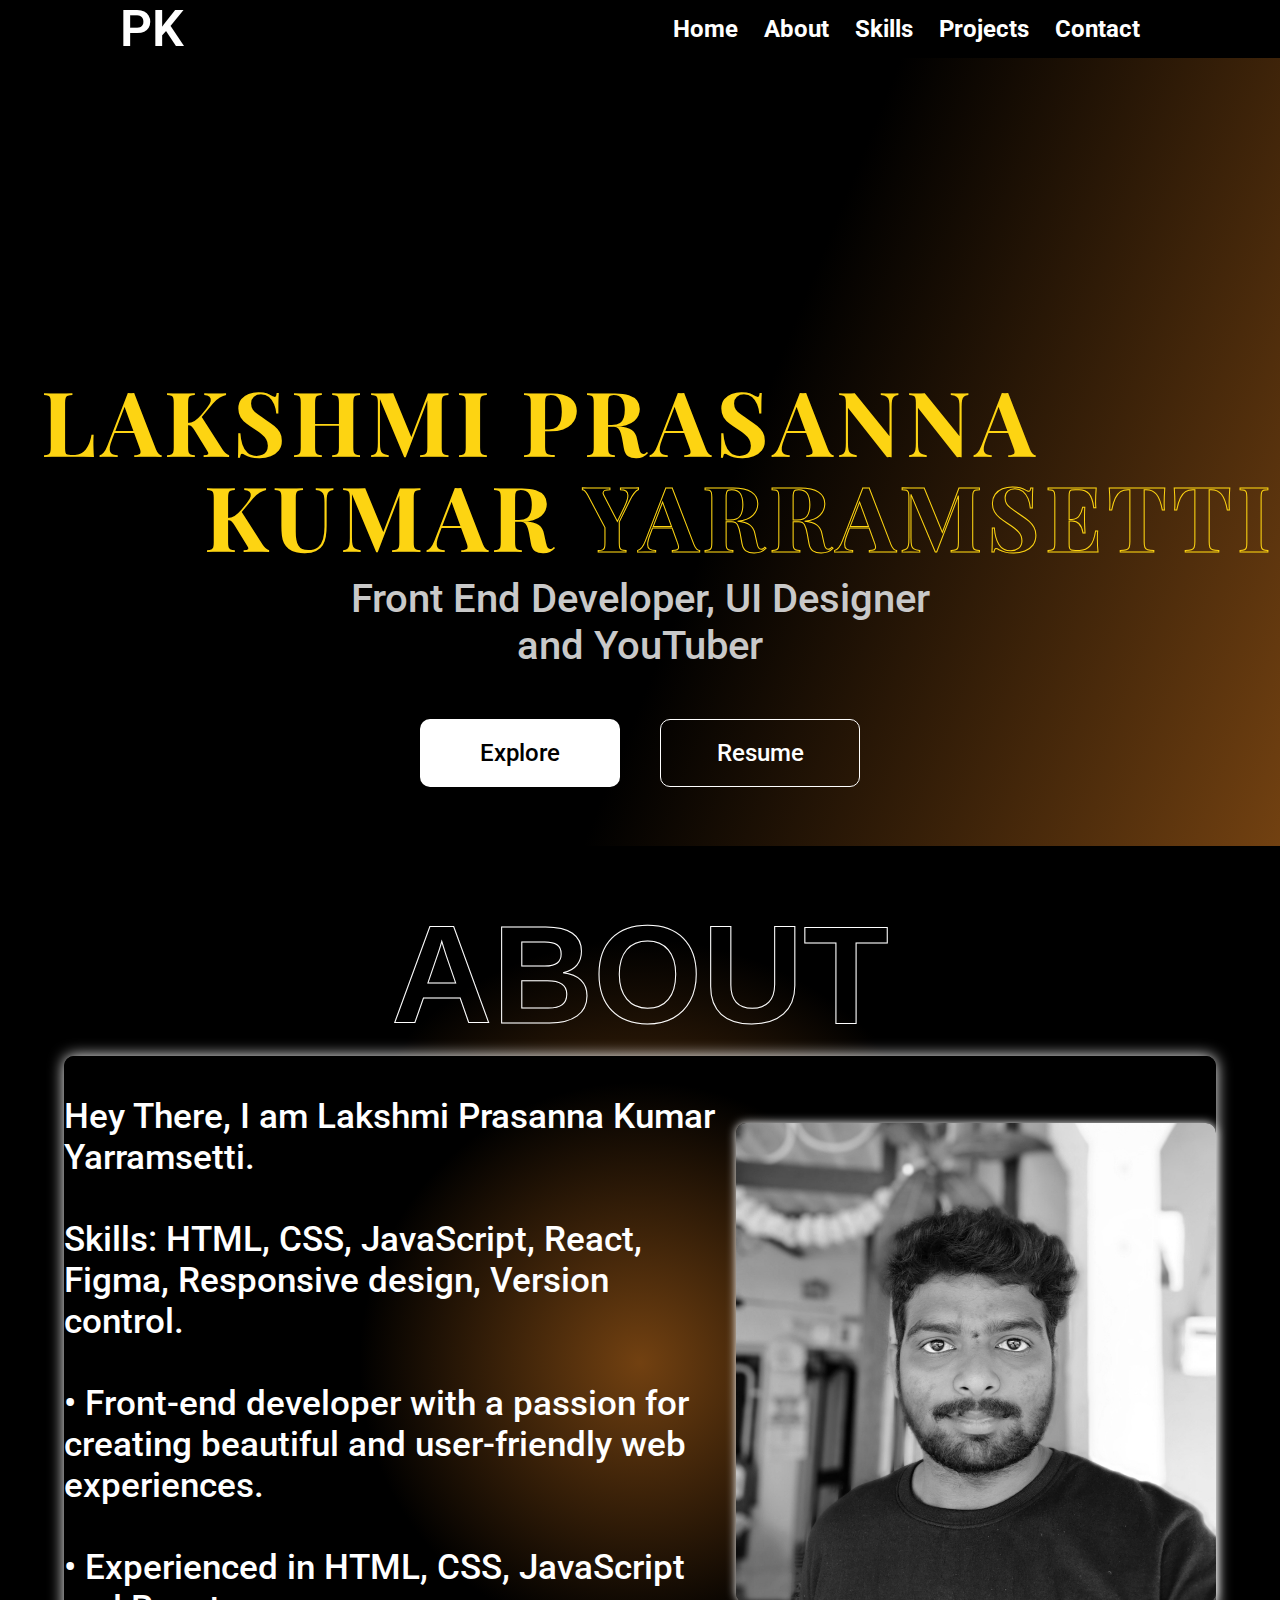
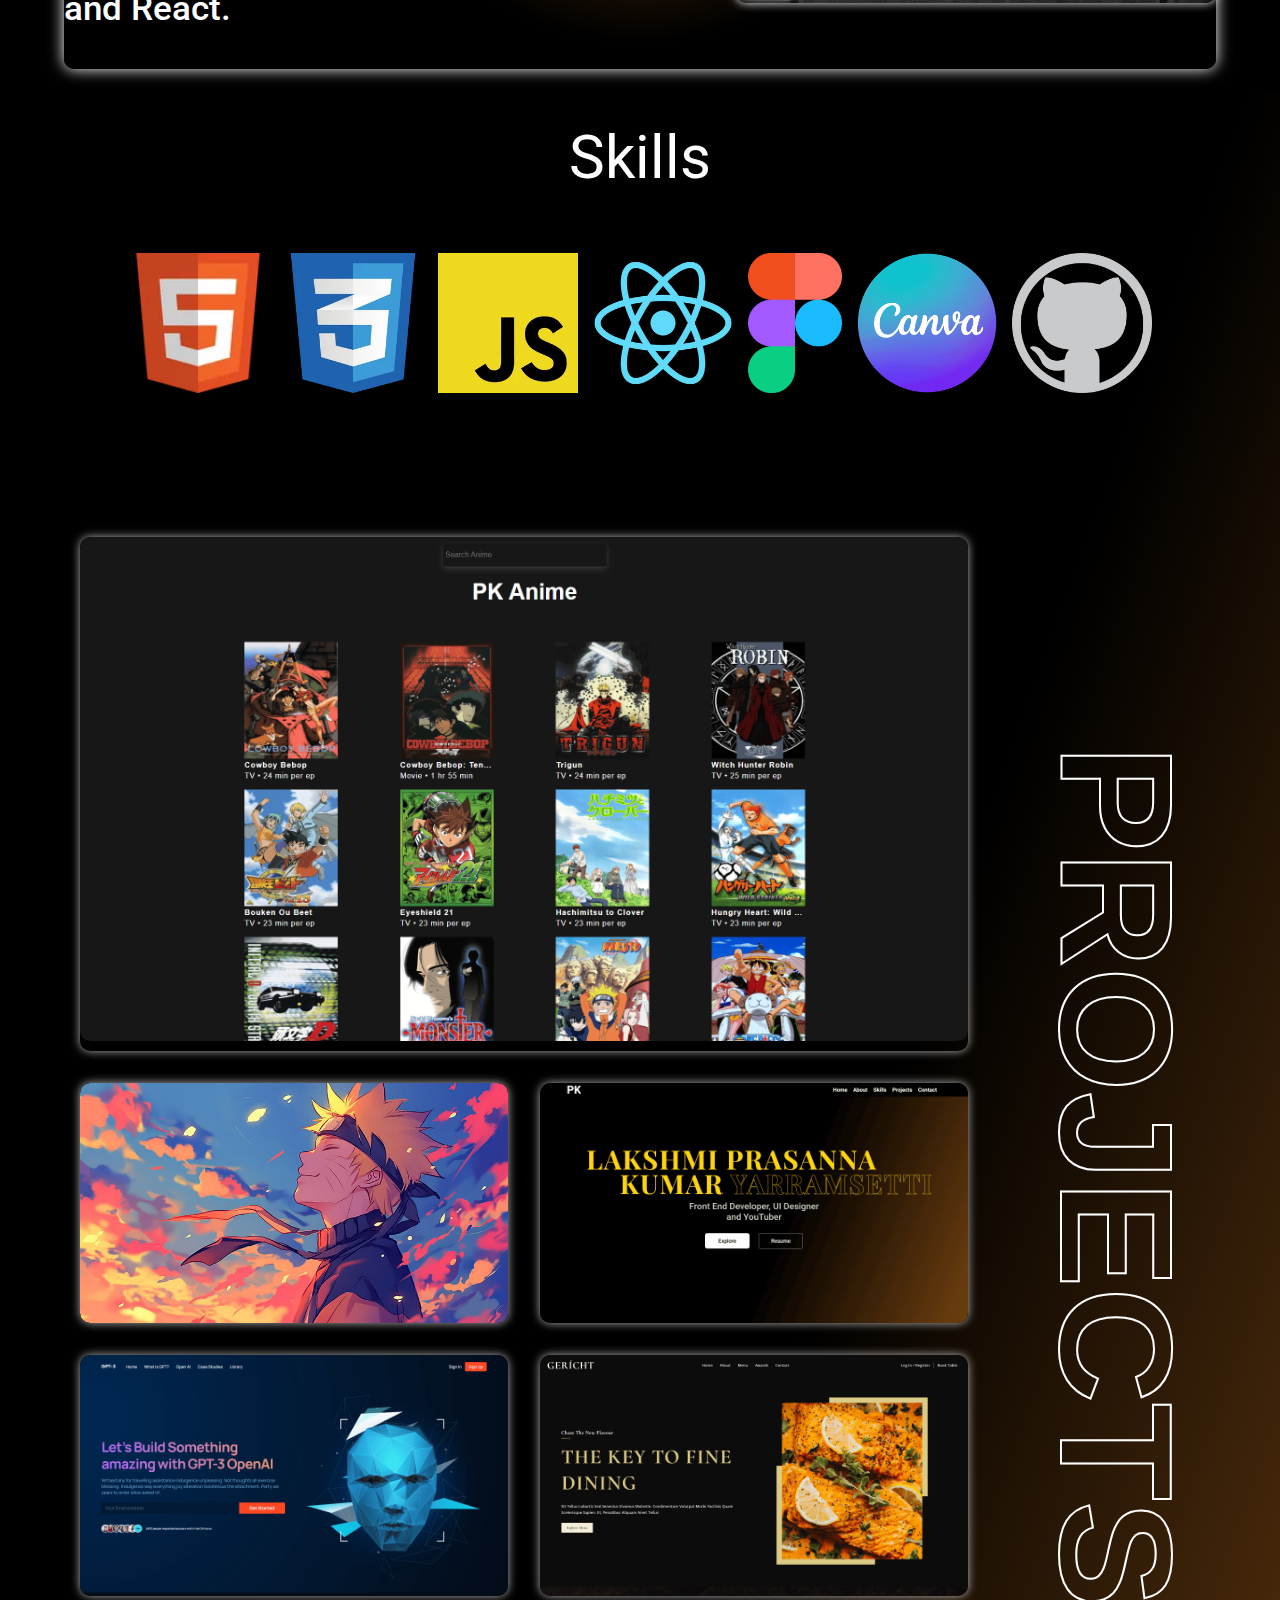
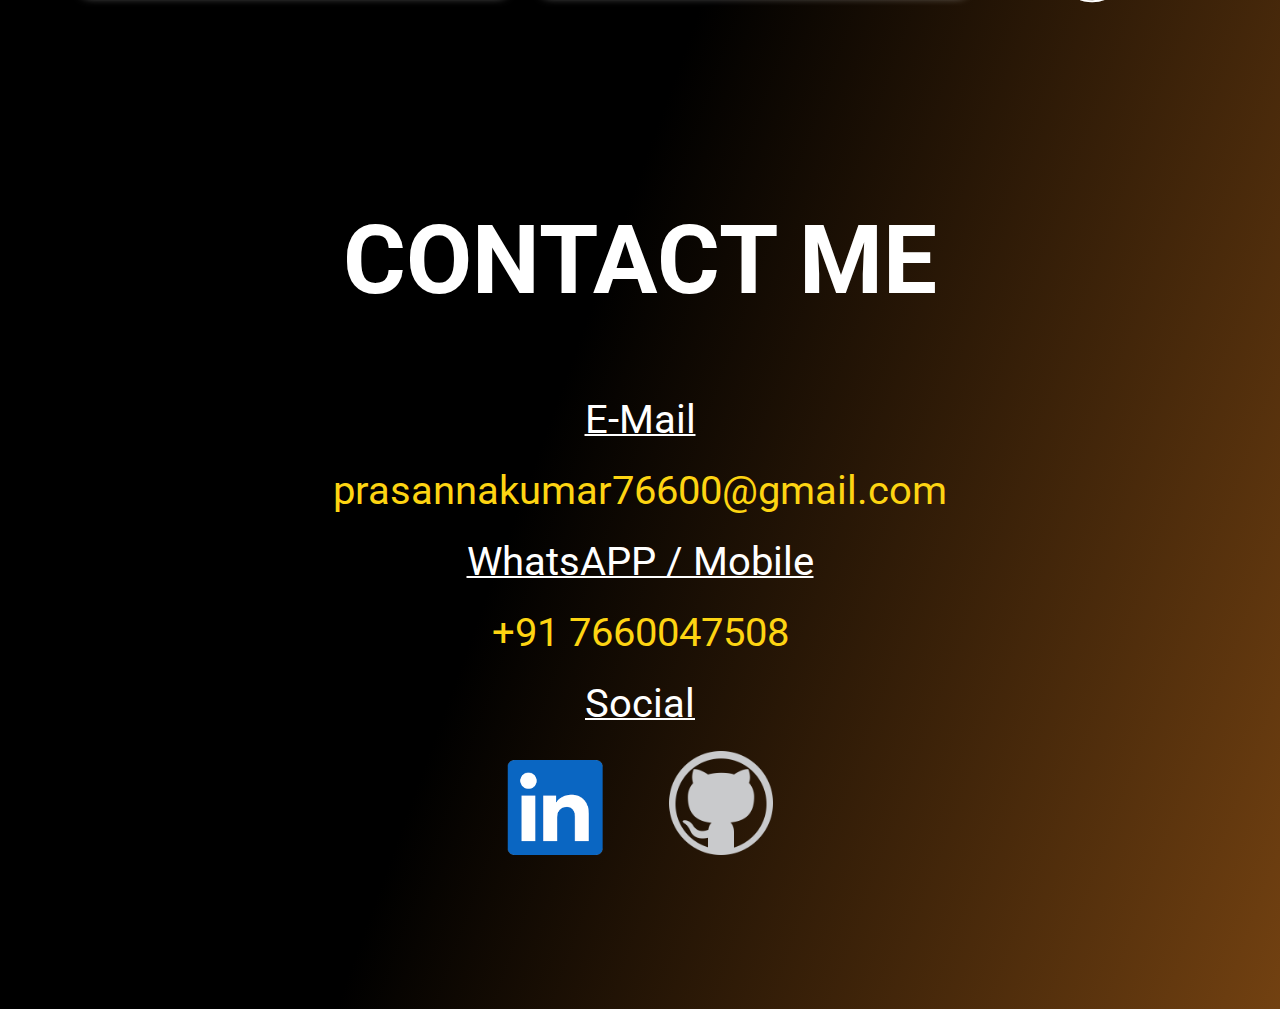
<file: Portfolio/Index.html>
<!DOCTYPE html>
<html lang="en">
  <head>
    <meta charset="UTF-8" />
    <meta name="viewport" content="width=device-width, initial-scale=1.0" />
    <title>Prasanna Kumar - Portfolio</title>
    <style>
      @import url("https://fonts.googleapis.com/css2?family=Roboto:ital,wght@0,100;0,300;0,400;0,500;0,700;0,900;1,100;1,300;1,400;1,500;1,700;1,900&display=swap");
      @import url("https://fonts.googleapis.com/css2?family=Playfair+Display:ital,wght@0,400..900;1,400..900&family=Roboto:ital,wght@0,100;0,300;0,400;0,500;0,700;0,900;1,100;1,300;1,400;1,500;1,700;1,900&display=swap");
      @import url("https://fonts.googleapis.com/css2?family=Playfair+Display+SC:ital,wght@0,400;0,700;0,900;1,400;1,700;1,900&family=Playfair+Display:ital,wght@0,400..900;1,400..900&family=Roboto:ital,wght@0,100;0,300;0,400;0,500;0,700;0,900;1,100;1,300;1,400;1,500;1,700;1,900&display=swap");
    </style>
    <link rel="stylesheet" href="Index.css" />
  </head>
  <body>
    <div class="Hero_Container">
      <nav class="Hero_Nav">
        <div class="Hero_Nav-Logo">
          <p>PK</p>
        </div>
        <div class="Hero_Nav-Links">
          <a href="#home">Home</a>
          <a href="#about">About</a>
          <a href="#skills">Skills</a>
          <a href="#projects">Projects</a>
          <a href="#contact">Contact</a>
        </div>
      </nav>
      <div class="Hero" id="home">
        <div class="Hero_Name">
          <p class="Hero_Name-1">Lakshmi Prasanna</p>
          <p class="Hero_Name-2">
            Kumar <span class="Hero_Name_2-Holo">Yarramsetti</span>
          </p>
        </div>
        <div class="Hero_Sub">
          <p>Front End Developer, UI Designer and YouTuber</p>
        </div>
        <div class="Hero_Btn">
          <a href="#about"><button class="Hero_Btn-1">Explore</button></a>
          <a target="_blank" href="./Resume.html"><button class="Hero_Btn-2">Resume</button></a>
        </div>
      </div>
    </div>
    <div class="About_Container" id="about">
      <p class="About_Title">ABOUT</p>
      <div class="Body_About-Container">
        <div class="Body_About">
          <div class="Body_About-Text">
            <p>Hey There, I am Lakshmi Prasanna Kumar Yarramsetti.</p>
            <br />
            <p>
              Skills: HTML, CSS, JavaScript, React, Figma, Responsive design,
              Version control.
            </p>
            <br />
            <p>
              • Front-end developer with a passion for creating beautiful and
              user-friendly web experiences.
            </p>
            <br />
            <p>• Experienced in HTML, CSS, JavaScript and React.</p>
          </div>
          <img
            class="Body_About-Img"
            src="./Images/Prasanna Kumar.jpg"
            alt="Lakshmi Prasanna Kumar"
          />
        </div>
      </div>
    </div>
    <div class="Container-B">
      <div class="Skills_container" id="skills">
        <p>Skills</p>
          <div class="skills">
            <img src="./Images/HTML.png" alt="HTML">
            <img src="./Images/CSS.png" alt="CSS">
            <img src="./Images/JS.png" alt="JavaScript">
            <img src="./Images/React.png" alt="React">
            <img src="./Images/Figma.png" alt="Figma">
            <img src="./Images/Canva.png" alt="Canva">
            <img src="./Images/Github-w.png" alt="Git Hub">
          </div>
      </div>
          <div class="Projects_wraper" id="projects">
              <div class="Projects_Container">
                <div class="Projects">
                  <div class="Cell-1 Cells"><a target="_blank" href="https://github.com/Prasanna-kumar7/Pk_Anime"><img class="P1 P" src="./Images/PK_Anime.png" alt="PK Anime"></a></div>
                  <div class="Cell-2 Cells"><a target="_blank" href=""><img class="P2 P" src="./Images/Naruto.jpg" alt="Naruto"></a></div>
                  <div class="Cell-3 Cells"><a target="_blank" href=""><img class="P3 P" src="./Images/Portfolio.png" alt="Portfolio"></a></div>
                  <div class="Cell-4 Cells"><a target="_blank" href="https://github.com/Prasanna-kumar7/gpt3"><img class="P4 P" src="./Images/GPT3.png" alt="GPT3"></a></div>
                  <div class="Cell-5 Cells"><a target="_blank" href="https://github.com/Prasanna-kumar7/restaurant-app"><img class="P5 P" src="./Images/Restaurent.png" alt="Restaurent"></a></div>
                </div>
                <div class="P-title"><p>PROJECTS</p></div>
              </div>
            </div>
            <div class="Contact-Me_container" id="contact">
              <p class="Contact-Me_Title">CONTACT ME</p>
              <div class="Contact-Me_Details">
                <p class="Email-Titlt">E-Mail</p>
                <p class="Email">prasannakumar76600@gmail.com</p>
                <p class="Mobile-Title">WhatsAPP / Mobile</p>
                <p class="Mobile">+91 7660047508</p>
                <div class="Social">
                  <p class="Social-Title">Social</p>
                  <div class="Social-Img">
                    <a target="_blank" href="https://www.linkedin.com/in/lakshmi-prasanna-kumar-yarramsetti"><img class="Linkedin-png" src="./Images/Linkedin.png" alt="Linked In"></a>
                    <a target="_blank" href="https://github.com/Prasanna-kumar7"><img class="Github-png" src="./Images/Github-w.png" alt="GitHub"></a>
                  </div>
                </div>
              </div>
            </div>
    </div>
  </body>
</html>
</file>
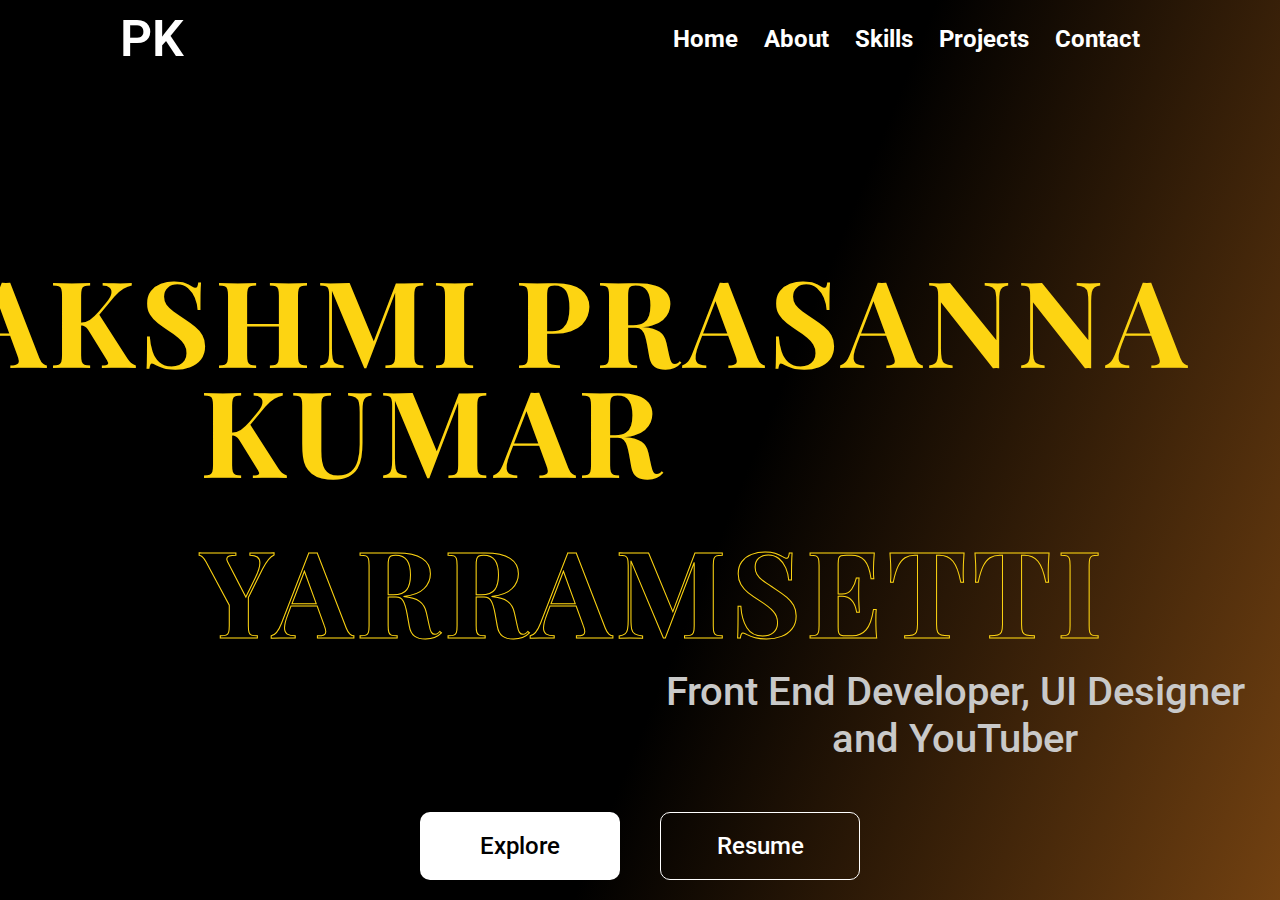
<file: Head/Hero.html>
<!DOCTYPE html>
<html lang="en">
<head>
    <meta charset="UTF-8">
    <meta name="viewport" content="width=device-width, initial-scale=1.0">
    <title>Prasanna Kuamr - Portfolio</title>

    <style>
        @import url('https://fonts.googleapis.com/css2?family=Roboto:ital,wght@0,100;0,300;0,400;0,500;0,700;0,900;1,100;1,300;1,400;1,500;1,700;1,900&display=swap');

        @import url('https://fonts.googleapis.com/css2?family=Playfair+Display:ital,wght@0,400..900;1,400..900&family=Roboto:ital,wght@0,100;0,300;0,400;0,500;0,700;0,900;1,100;1,300;1,400;1,500;1,700;1,900&display=swap');

        @import url('https://fonts.googleapis.com/css2?family=Playfair+Display+SC:ital,wght@0,400;0,700;0,900;1,400;1,700;1,900&family=Playfair+Display:ital,wght@0,400..900;1,400..900&family=Roboto:ital,wght@0,100;0,300;0,400;0,500;0,700;0,900;1,100;1,300;1,400;1,500;1,700;1,900&display=swap');
    </style>

    <link rel="stylesheet" href="Hero.css">
</head>
<body>

    <!-- ------------------- Nav Bar ------------------- -->
    <nav class="Hero_Nav">
        <div class="Hero_Nav-Logo">
            <p>PK</p>
        </div>

        <div class="Hero_Nav-Links">
            <a href="#">Home</a>
            <a href="#">About</a>
            <a href="#">Skills</a>
            <a href="#">Projects</a>
            <a href="#">Contact</a>
        </div>
    </nav>

    <!-- ---------------------------------------------- -->

    <!-- -------------------- Hero -------------------- -->

    <div class="Hero">
        <div class="Hero_Name">
            <p class="Hero_Name-1">Lakshmi Prasanna</p>
            <p class="Hero_Name-2">Kumar <span class="Hero_Name_2-Holo">Yarramsetti</span></p>
        </div>

        <div class="Hero_Sub">
            Front End Developer, UI Designer and YouTuber
        </div>

        <div class="Hero_Btn">
                <button class="Hero_Btn-1">Explore</button>
            
                <button class="Hero_Btn-2">Resume</button>
        </div>
    </div>

    <!-- ---------------------------------------------- -->
</body>
</html>
</file>
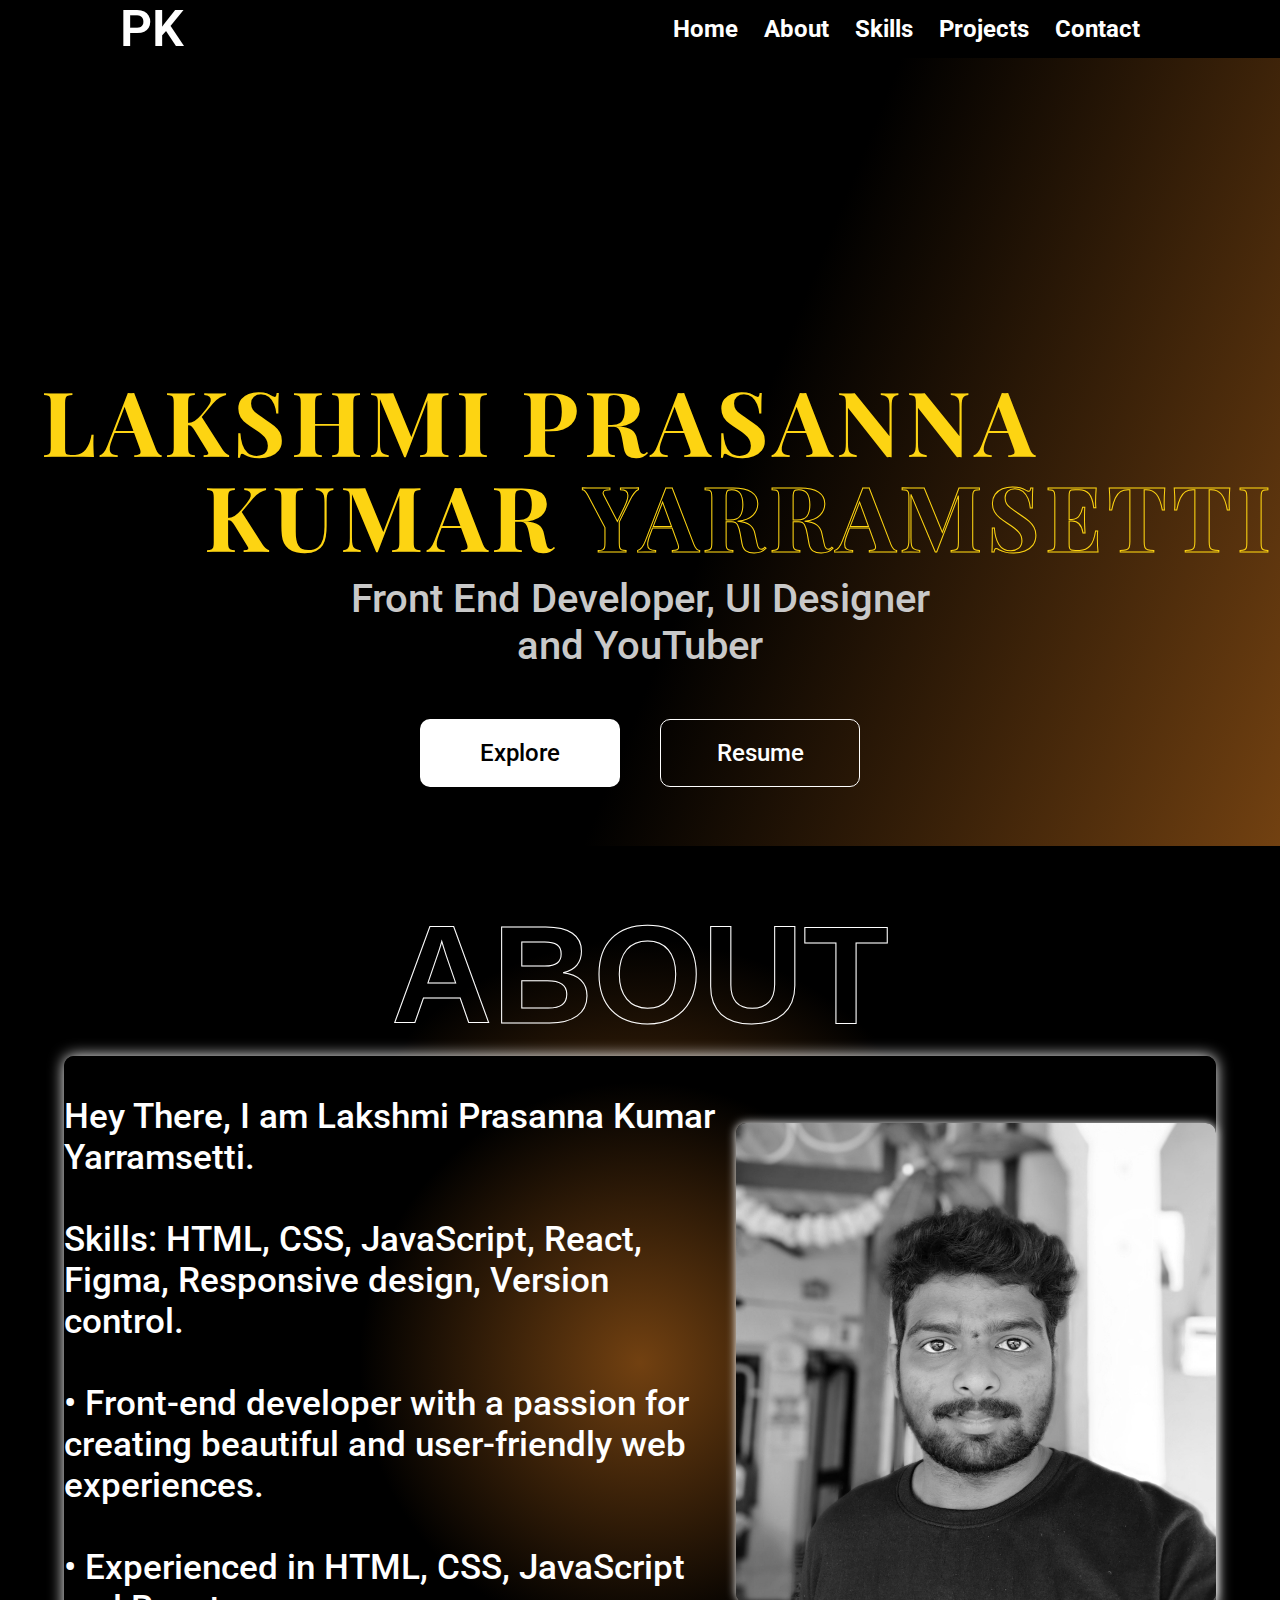
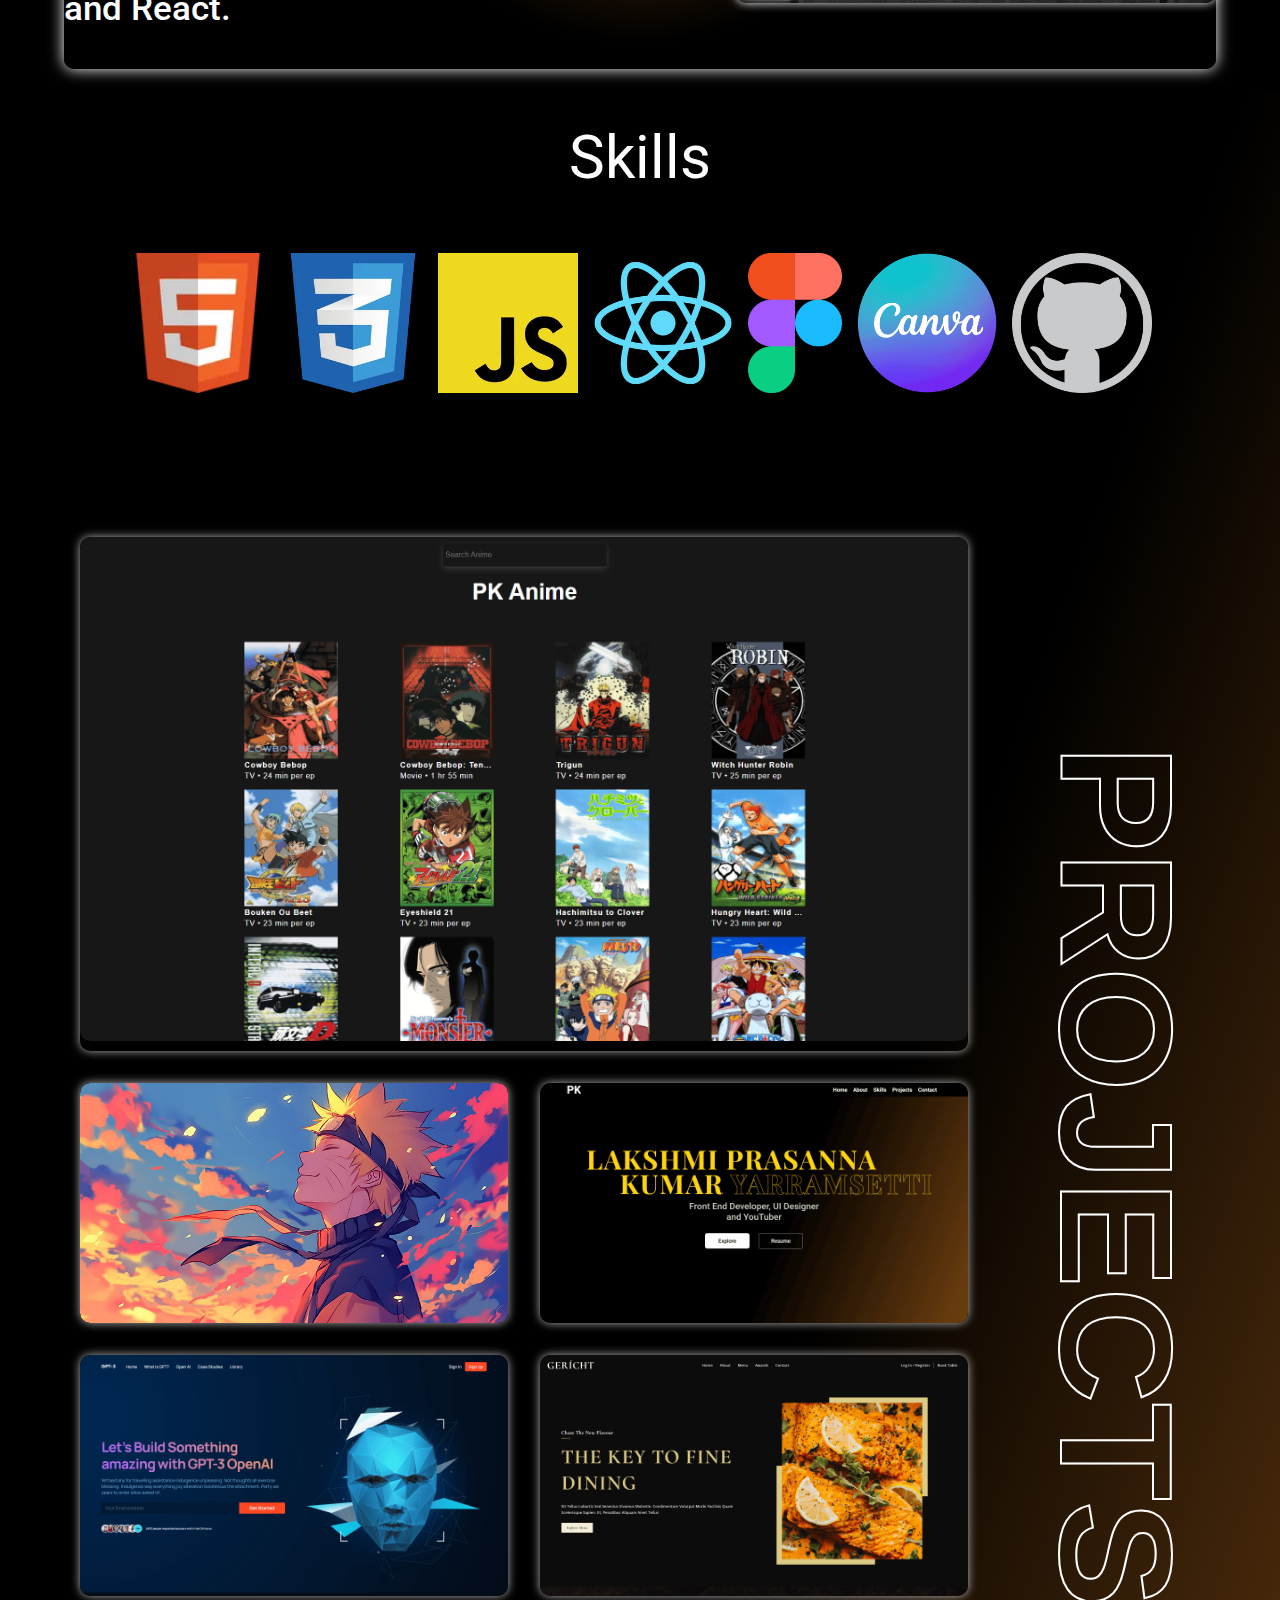
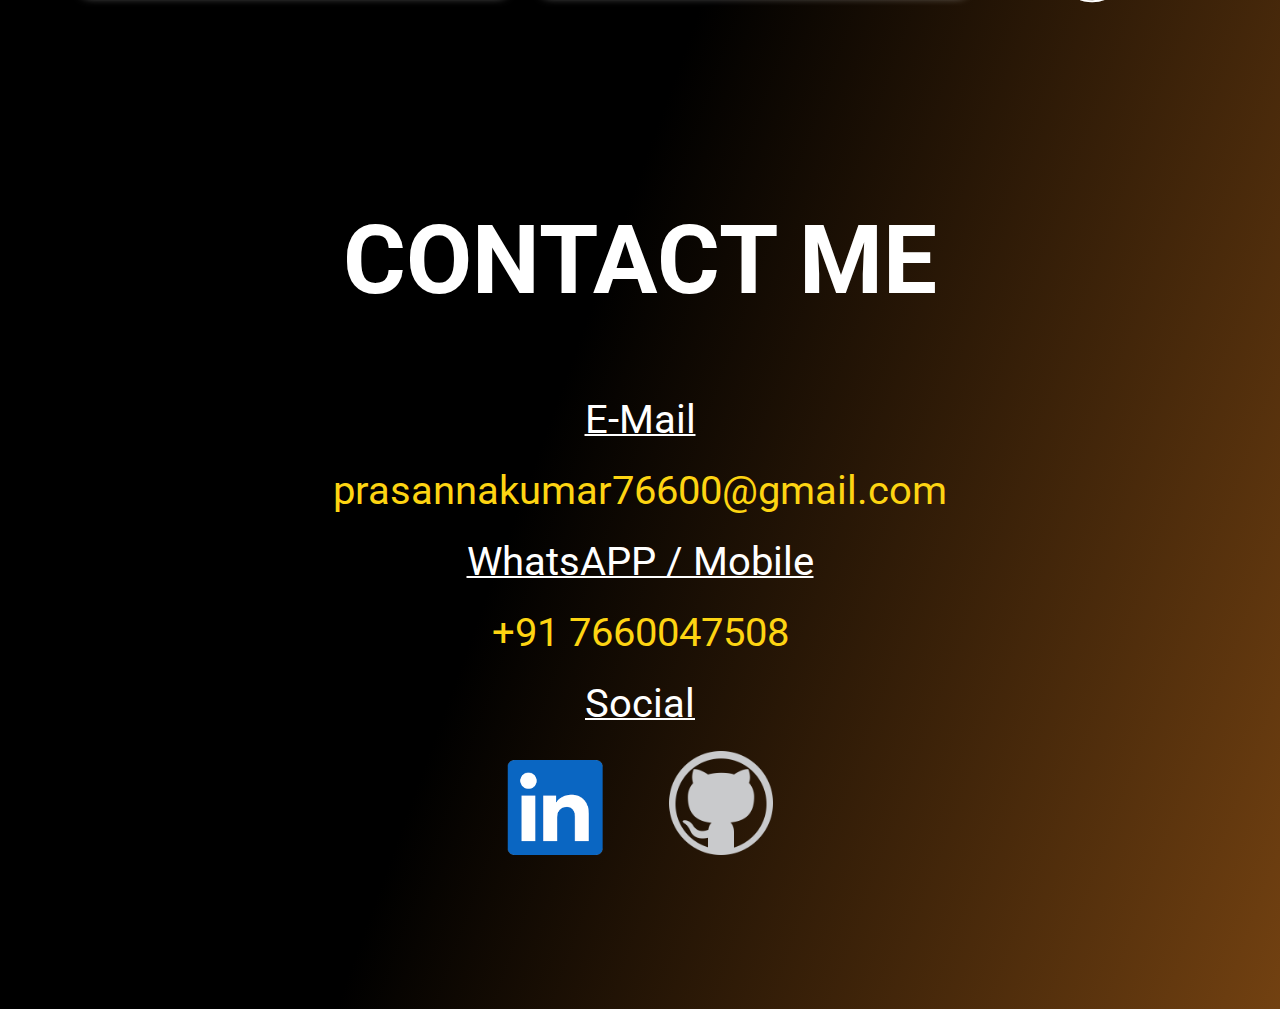
<file: OG_Portfolio/OriginalHTML.html>
<!DOCTYPE html>
<html lang="en">
  <head>
    <meta charset="UTF-8" />
    <meta name="viewport" content="width=device-width, initial-scale=1.0" />
    <title>Prasanna Kumar - Portfolio</title>

    <style>
      @import url("https://fonts.googleapis.com/css2?family=Roboto:ital,wght@0,100;0,300;0,400;0,500;0,700;0,900;1,100;1,300;1,400;1,500;1,700;1,900&display=swap");

      @import url("https://fonts.googleapis.com/css2?family=Playfair+Display:ital,wght@0,400..900;1,400..900&family=Roboto:ital,wght@0,100;0,300;0,400;0,500;0,700;0,900;1,100;1,300;1,400;1,500;1,700;1,900&display=swap");

      @import url("https://fonts.googleapis.com/css2?family=Playfair+Display+SC:ital,wght@0,400;0,700;0,900;1,400;1,700;1,900&family=Playfair+Display:ital,wght@0,400..900;1,400..900&family=Roboto:ital,wght@0,100;0,300;0,400;0,500;0,700;0,900;1,100;1,300;1,400;1,500;1,700;1,900&display=swap");
    </style>

    <link rel="stylesheet" href="OriginalCSS.css" />
  </head>
  <body>
    <div class="Hero_Container">
      <!-- ------------------- Nav Bar ------------------- -->
      <nav class="Hero_Nav">
        <div class="Hero_Nav-Logo">
          <p>PK</p>
        </div>

        <div class="Hero_Nav-Links">
          <a href="#home">Home</a>
          <a href="#about">About</a>
          <a href="#skills">Skills</a>
          <a href="#projects">Projects</a>
          <a href="#contact">Contact</a>
        </div>
      </nav>

      <!-- ---------------------------------------------- -->

      <!-- -------------------- Hero -------------------- -->

      <div class="Hero" id="home">
        <div class="Hero_Name">
          <p class="Hero_Name-1">Lakshmi Prasanna</p>
          <p class="Hero_Name-2">
            Kumar <span class="Hero_Name_2-Holo">Yarramsetti</span>
          </p>
        </div>

        <div class="Hero_Sub">
          <p>Front End Developer, UI Designer and YouTuber</p>
        </div>

        <div class="Hero_Btn">
          <a href="#about"><button class="Hero_Btn-1">Explore</button></a>
          

          
          <a target="_blank" href="./Resume.html"><button class="Hero_Btn-2">Resume</button></a>
        </div>
      </div>

      <!-- ---------------------------------------------- -->
    </div>

    <div class="About_Container" id="about">
      <!-- -------------------- About ------------------- -->
      <p class="About_Title">ABOUT</p>
      <div class="Body_About-Container">
        
        <div class="Body_About">
          <div class="Body_About-Text">
            <p>Hey There, I am Lakshmi Prasanna Kumar Yarramsetti.</p>
            <br />
            <p>
              Skills: HTML, CSS, JavaScript, React, Figma, Responsive design,
              Version control.
            </p>
            <br />
            <p>
              • Front-end developer with a passion for creating beautiful and
              user-friendly web experiences.
            </p>
            <br />
            <p>• Experienced in HTML, CSS, JavaScript and React.</p>
          </div>

          <img
            class="Body_About-Img"
            src="./Images/Prasanna Kumar.jpg"
            alt="Lakshmi Prasanna Kumar"
          />
        </div>
      </div>

      <!-- ---------------------------------------------- -->
    </div>

    <!-- ---------------- Skills ------------------------ -->

    <div class="Container-B">
      <div class="Skills_container" id="skills">
        <p>Skills</p>
          <div class="skills">
            <img src="./Images/HTML.png" alt="HTML">
            <img src="./Images/CSS.png" alt="CSS">
            <img src="./Images/JS.png" alt="JavaScript">
            <img src="./Images/React.png" alt="React">
            <img src="./Images/Figma.png" alt="Figma">
            <img src="./Images/Canva.png" alt="Canva">
            <img src="./Images/Github-w.png" alt="Git Hub">
          </div>
      </div>
      <!-- ------------------------------------------------ -->

      <!-- --------------- Projects ----------------------- -->

          <div class="Projects_wraper" id="projects">
              <div class="Projects_Container">
                <div class="Projects">
                  <div class="Cell-1 Cells"><a target="_blank" href="https://github.com/Prasanna-kumar7/Pk_Anime"><img class="P1 P" src="./Images/PK_Anime.png" alt="PK Anime"></a></div>

                  <div class="Cell-2 Cells"><a target="_blank" href=""><img class="P2 P" src="./Images/Naruto.jpg" alt="Naruto"></a></div>
                  <div class="Cell-3 Cells"><a target="_blank" href=""><img class="P3 P" src="./Images/Portfolio.png" alt="Portfolio"></a></div>

                  <div class="Cell-4 Cells"><a target="_blank" href="https://github.com/Prasanna-kumar7/gpt3"><img class="P4 P" src="./Images/GPT3.png" alt="GPT3"></a></div>

                  <div class="Cell-5 Cells"><a target="_blank" href="https://github.com/Prasanna-kumar7/restaurant-app"><img class="P5 P" src="./Images/Restaurent.png" alt="Restaurent"></a></div>
                </div>
                <div class="P-title"><p>PROJECTS</p></div>
                
                
              </div>
            </div>
      <!-- ------------------------------------------------ -->

      <!-- ----------------- Contact Me ------------------- -->

            <div class="Contact-Me_container" id="contact">
              <p class="Contact-Me_Title">CONTACT ME</p>
              <div class="Contact-Me_Details">
                <p class="Email-Titlt">E-Mail</p>
                <p class="Email">prasannakumar76600@gmail.com</p>
                <p class="Mobile-Title">WhatsAPP / Mobile</p>
                <p class="Mobile">+91 7660047508</p>
                <div class="Social">
                  <p class="Social-Title">Social</p>
                  <div class="Social-Img">
                    <a target="_blank" href="https://www.linkedin.com/in/lakshmi-prasanna-kumar-yarramsetti"><img class="Linkedin-png" src="./Images/Linkedin.png" alt="Linked In"></a>
                    <a target="_blank" href="https://github.com/Prasanna-kumar7"><img class="Github-png" src="./Images/Github-w.png" alt="GitHub"></a>
                  </div>
                  
                </div>
              </div>
            </div>
      <!-- ------------------------------------------------ -->
    </div>
    
  </body>
</html>
</file>
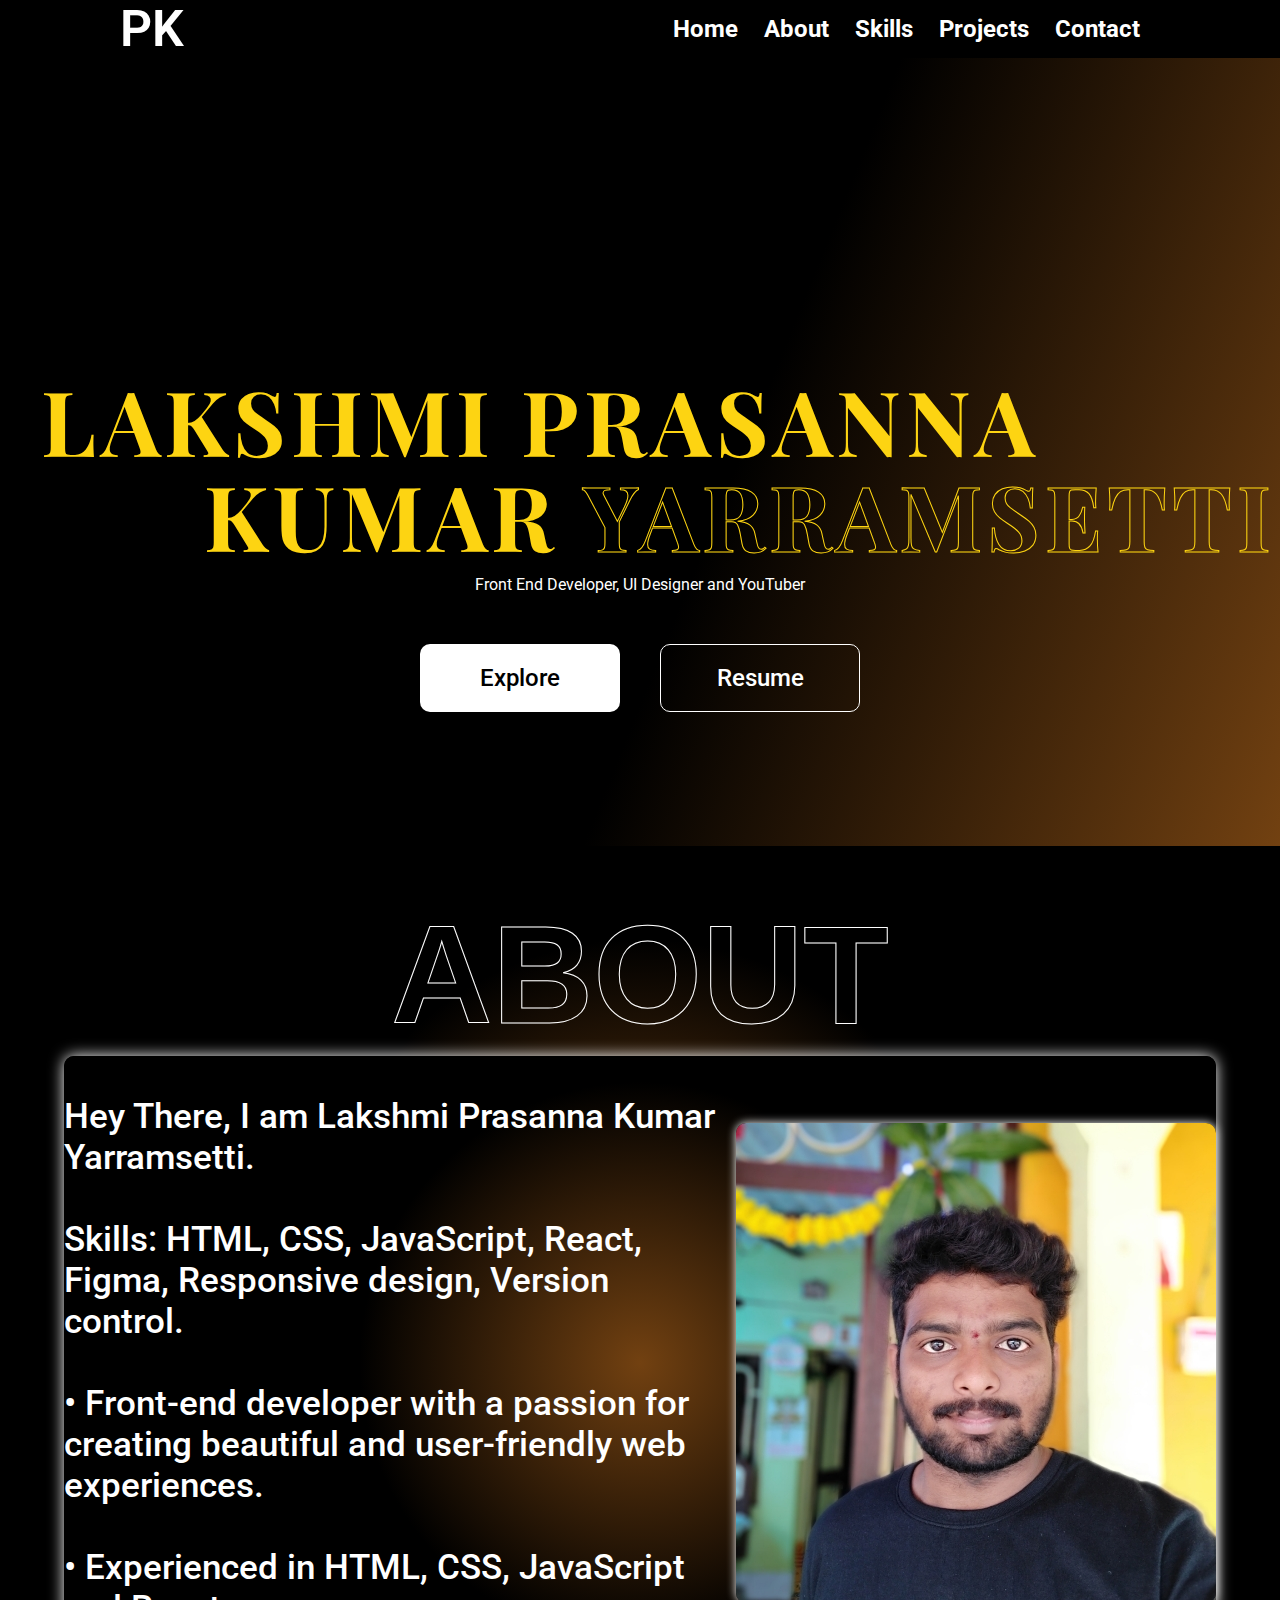
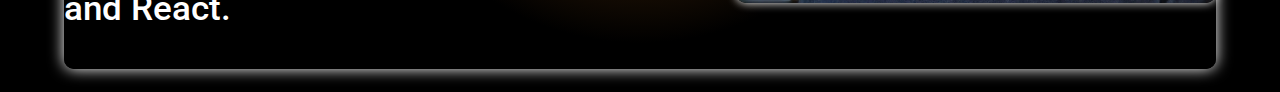
<file: Portfolio/Hero.html>
<!DOCTYPE html>
<html lang="en">
  <head>
    <meta charset="UTF-8" />
    <meta name="viewport" content="width=device-width, initial-scale=1.0" />
    <title>Prasanna Kuamr - Portfolio</title>

    <style>
      @import url("https://fonts.googleapis.com/css2?family=Roboto:ital,wght@0,100;0,300;0,400;0,500;0,700;0,900;1,100;1,300;1,400;1,500;1,700;1,900&display=swap");

      @import url("https://fonts.googleapis.com/css2?family=Playfair+Display:ital,wght@0,400..900;1,400..900&family=Roboto:ital,wght@0,100;0,300;0,400;0,500;0,700;0,900;1,100;1,300;1,400;1,500;1,700;1,900&display=swap");

      @import url("https://fonts.googleapis.com/css2?family=Playfair+Display+SC:ital,wght@0,400;0,700;0,900;1,400;1,700;1,900&family=Playfair+Display:ital,wght@0,400..900;1,400..900&family=Roboto:ital,wght@0,100;0,300;0,400;0,500;0,700;0,900;1,100;1,300;1,400;1,500;1,700;1,900&display=swap");
    </style>

    <link rel="stylesheet" href="Hero.css" />
  </head>
  <body>
    <div class="Hero_Container">
      <!-- ------------------- Nav Bar ------------------- -->
      <nav class="Hero_Nav">
        <div class="Hero_Nav-Logo">
          <p>PK</p>
        </div>

        <div class="Hero_Nav-Links">
          <a href="#">Home</a>
          <a href="#">About</a>
          <a href="#">Skills</a>
          <a href="#">Projects</a>
          <a href="#">Contact</a>
        </div>
      </nav>

      <!-- ---------------------------------------------- -->

      <!-- -------------------- Hero -------------------- -->

      <div class="Hero">
        <div class="Hero_Name">
          <p class="Hero_Name-1">Lakshmi Prasanna</p>
          <p class="Hero_Name-2">
            Kumar <span class="Hero_Name_2-Holo">Yarramsetti</span>
          </p>
        </div>

        <div class="Hero_Sub">
          Front End Developer, UI Designer and YouTuber
        </div>

        <div class="Hero_Btn">
          <button class="Hero_Btn-1">Explore</button>

          <button class="Hero_Btn-2">Resume</button>
        </div>
      </div>

      <!-- ---------------------------------------------- -->
    </div>

    <div class="About_Container">
      <!-- -------------------- About ------------------- -->
      <p class="About_Title">ABOUT</p>

      <div class="Body_About-Container">
        <div class="Body_About">
          <div class="Body_About-Text">
            <p>Hey There, I am Lakshmi Prasanna Kumar Yarramsetti.</p>
            <br />
            <p>
              Skills: HTML, CSS, JavaScript, React, Figma, Responsive design,
              Version control.
            </p>
            <br />
            <p>
              • Front-end developer with a passion for creating beautiful and
              user-friendly web experiences.
            </p>
            <br />
            <p>• Experienced in HTML, CSS, JavaScript and React.</p>
          </div>

          <img
            class="Body_About-Img"
            src="./Prasanna Kumar.jpg"
            alt="Lakshmi Prasanna Kumar"
          />
        </div>
      </div>

      <!-- ---------------------------------------------- -->
    </div>
  </body>
</html>
</file>
<file: Portfolio/Index.css>
:root{
    --black: #000000;
    --brown: #724111;
    --primary: #FFFFFF

}

*{
    margin: 0;
    padding: 0;
    box-sizing: border-box;

    font-family: Roboto, Arial, Helvetica, sans-serif;

    color: var(--primary);
    scrollbar-width: none;
    scroll-behavior: smooth;
}


.Hero_Container{
    padding-top: 60px;
    width: auto;
    height: 100vh;
    background: rgb(0, 0, 0);
    background: linear-gradient(112deg, rgba(0,0,0,1) 57%, rgba(114,65,17,1) 100%);
}

.Hero_Nav{
    z-index: 100;
    width: 100%;
    font-family: Roboto, Arial, Helvetica, sans-serif;
    background: rgb(0, 0, 0);
    /* border-bottom: #ffffff50 1px solid; */
    position: fixed; /* Fix the navbar at the top */
    top: 0;
    left: 0;
    /* margin-top: 30px; */
    padding-top: 10px 0px;

    display: flex;
    align-items: center;
    justify-content: space-between;
}

.Hero_Nav-Logo{
    font-size: 50px;
    font-weight: 600;
    margin-left: 120px;
}

.Hero_Nav-Links{
    margin-right: 120px;
    font-weight: bolder;
    font-size: 24px;
}

.Hero_Nav-Links a{
    margin-right: 20px;
    text-decoration: none;
}

.Hero_Nav-Links a:hover{
    opacity: 0.6;
    transition: 0.3s ease;
}


.Hero_Name{
    font-size: 120px;
    padding-top: 200px;
    /* margin-top: 170px; */

    display: flex;
    flex-direction: column;
    align-items: center;
    justify-content: center;

    text-transform: uppercase;
    font-weight: bolder;
    letter-spacing: 5px;
}

.Hero_Name-1{
    color: rgb(253,212,18);
    font-family: Playfair Display;
    /* text-transform: uppercase;
    font-weight: bolder; */
    margin-left: -200px;
}

.Hero_Name-2{
    color: rgb(253,212,18);
    font-family: Playfair Display;
    margin-left: +200px;
    margin-top: -50px;
    /* line-height: 60PX; */
    /* text-transform: uppercase;
    font-weight: bolder; */
}

/* --------------- Name Animation ------------- */
.Hero_Name, .Hero_Sub p, .Hero_Btn{
    animation: titleAnimation 1.5s ;
}

@keyframes titleAnimation {
    0%{
        opacity: 0;
    }

    25%{
        opacity: 0.25;
    }

    50%{
        opacity: 0.5;
    }

    75%{
        opacity: 0.75;
    }

    100%{
        opacity: 1;
    }
}

/* -------------------------------------------- */
.Hero_Name_2-Holo{
    font-family: Playfair Display SC;  /* "Playfair Display" is not giving Proper output thats why iam using "Playfair Display SC" here*/
    /* color:transparent; */
    -webkit-text-fill-color: transparent;
    -webkit-text-stroke: 1px;
    -webkit-text-stroke-color: rgb(253,212,18);
}

/* .Hero_Name-2{
    color: rgb(253,212,18);
    color: linear-gradient(112deg, rgba(253,212,18,1) 0%, rgba(255,244,137,1) 100%);
} */
.Hero_Sub{
    display: flex;
    align-items: center;
    justify-content: center;
}
.Hero_Sub p{
    color: rgb(201, 201, 201);
    font-size: 40px;
    width: 610px;
    text-align: center;
    font-weight: 500;
    /* transform: translateX(700px); */
    /* margin-left: 650px; */
}

.Hero_Btn{
    display: flex;
    align-items: center;
    justify-content: center;
    margin-top: 50px;
}

button{
    cursor: pointer;
    border-radius: 10px;
    outline: none;
    border: none;
}
.Hero_Btn-1 {
    width: 200px;
    font-size: 24px;
    font-weight: 500;
    color: black;
    background: white;
    padding: 20px;
    margin-right: 40px;
}

.Hero_Btn-1:hover{
    opacity: 0.7;
    transition: 0.3s ease;
    transform: scale(0.95);
}

.Hero_Btn-2{
    width: 200px;
    font-size: 24px;
    font-weight: 500;
    color: white;
    background: transparent;
    border: 1px solid white;
    padding: 19px;

}

.Hero_Btn-2:hover{
    opacity: 0.7;
    background-color: #fff;
    color: #000000;
    transition: 0.3s ease;
    transform: scale(0.95);
}

.About_Container{
    padding-top: 3rem;
    width: auto;
    height: 94vh;
    background: rgb(114,65,17);
    background: radial-gradient(circle, rgba(114,65,17,1) 0%, rgba(0,0,0,1) 43%);
}

.About_Title{
    text-align: center;
    font-weight: 800;
    font-size: 140px;

    font-family: Arial, Helvetica, sans-serif;  /* "Playfair Display" is not giving Proper output thats why iam using "Playfair Display SC" here*/
    /* color:transparent; */
    -webkit-text-fill-color: transparent;
    -webkit-text-stroke: 1px;
}

.Body_About-Container{
    display: flex;
    align-items: center;
    justify-content: center;
}

.Body_About{
    border-radius: 10px;
    /* background: cyan; */
    background: radial-gradient(circle, rgba(114,65,17,1) 0%, rgba(0,0,0,1) 43%);
    width: 1580px;
    height: 650px;
    box-shadow: 0px 0px 15px #fff;


    display: flex;
    align-items: center;
    justify-content: space-around;
    /* padding: 0px; */
}

.Body_About-Text{
    font-weight: 500;
    font-size: 35px;
    width: 750px;
}

.Body_About-Img{
    border-radius: 10px;
    box-shadow: 0px 0px 10px #fff;
    filter: grayscale(100);
}

.Body_About-Img:hover{
    transition: 0.3s ease-in-out;
    /* transform: scale(0.95); */
    filter: grayscale(0);
}

.Container-B{
    background: rgb(0,0,0);
    background: linear-gradient(110deg, rgba(0,0,0,1) 57%, rgba(114,65,17,1) 100%);
    height: auto;
}
.Skills_container{
    display: flex;
    flex-direction: column;
    align-items: center;
}

.Skills_container p{
    padding-top: 8rem;
    font-weight: 400;
    font-size: 60px;
    padding-bottom: 60px;
}

.skills{
    padding-bottom: 80px;
    width: 80%;
    display: flex;
    align-items: center;
    justify-content: space-between;
}
.skills img{
    height: 160px;
    /* box-shadow: 0px 0px 10px #fff; */
    
}

.skills img:hover{
    transition: 0.3s ease;
    transform: scale(0.9);
}

.P-title{
    width: 15%;
    height: 250px;
    /* margin-left: 1500px; */
    margin-top: 200px;
}

.P-title p{
    font-family: Arial, Helvetica, sans-serif;
    -webkit-text-fill-color: transparent;
    -webkit-text-stroke: 2px;

    font-weight: bolder;
    font-size: 250px;
    transform: rotateZ(90deg);
}

.Projects_wraper{
    padding-top: 4rem;
    width: auto;
    height: auto;
    display: flex;
    align-items: center;
    justify-content: center;
    /* border: 1px solid yellow; */
    padding-bottom: 5rem;
}
.Projects_Container{
    height: auto;
    display: flex;
    width: 100%;
    /* padding: 3rem; */
    margin: 0rem 5rem;
    /* border: 1px solid cyan; */
}

.Projects{
    /* padding: 10px; */
    height: auto;
    width: 85%;
    /* border: 1px solid white; */
    /* margin-left: 80px; */
    margin-right: 4rem;

    display: grid;
    grid-template-columns: 1fr 1fr;
    grid-template-rows: 1fr 1fr 1fr;
    gap: 3rem;
}

.Cells{
    box-shadow: 0px 0px 10px rgba(255, 255, 255, 0.7);
    border-radius: 10px;
}

.Cell-1{
    grid-column: 1/3;
    grid-row: 1/3;
}

.Cell-2{
    grid-column: 1/2;
    grid-row: 3/4;
}

.Cell-3{
    grid-column: 2/3;
    grid-row: 3/4;
}

.Cell-4{
    grid-column: 1/2;
    grid-row: 4/5;
}

.Cell-5{
    grid-column: 2/3;
    grid-row: 4/5;
}

.Projects a{
    display: block;
    width: auto;
    height: auto;
}
.P{
    width: 100%;
    border-radius: 10px;

}

/* ------------- Image Hover Effect ------------ */
.Projects a {
    position: relative;
    display: block;
    overflow: hidden;
    border-radius: 10px;
}

.Projects a::before {
    content: "";
    position: absolute;
    top: 0;
    left: 0;
    width: 100%;
    height: 100%;
    background: rgba(0, 0, 0, 0.7);
    opacity: 0;
    transition: opacity 0.3s ease;
    z-index: 1;
}

.Projects a:hover::before {
    opacity: 1;
}

.Projects a::after {
    content: "Know More";
    position: absolute;
    top: 50%;
    left: 50%;
    transform: translate(-50%, -50%);
    color: white;
    font-size: 2rem;
    font-weight: bold;
    opacity: 0;
    transition: opacity 0.3s ease;
    z-index: 2;
}

.Projects a:hover::after {
    opacity: 1;
}

.P {
    transition: opacity 0.3s ease;
    display: block;
    width: 100%;
    height: auto;
}

.Projects a:hover .P {
    opacity: 0.3;
}
/* --------------------------------------------------------- */

/* -------------------- Contact Me ------------------------- */

.Contact-Me_container{
    padding-top: 5rem;
    padding-bottom: 6rem;
    text-align: center;
    display: flex;
    align-items: center;
    justify-content: center;
    flex-direction: column;
}

.Contact-Me_Title{
    font-size: 7rem;
    font-weight: bolder;
    padding-bottom: 5rem;
    padding-top: 3rem;
}

.Contact-Me_Details{
    font-size: 2.5rem;
    padding-bottom: 3rem;
}

.Contact-Me_Details p{
    padding-bottom: 1.5rem;
}

.Email, .Mobile{
    color: rgb(253,212,18);
}

.Email-Titlt, .Mobile-Title, .Social-Title{
    text-decoration: 1.5px underline ;
}

.Social img{
    width: 8rem;
}

.Social img:hover{
    transition: 0.3s ease;
    transform: scale(0.9);
}

/* .Social-Img{
    display: flex;
    align-items: center;
    justify-content: center;

} */

.Linkedin-png{
    padding-right: 2rem;
}

.Github-png{
    padding-left: 1.5rem;
}

















/* ============= Media Queries ============= */

/* For Laptops upto 1500 */
@media (max-width: 1500px) {
    .Hero_Container {
        height: 94vh;
    }

    .Hero_Name {
        font-size: 90px;
        padding-top: 300px;
    }

    .Hero_Name-1 {
        margin-bottom: 25px;
    }

    .Body_About {
        width: 90%;
        height: auto;
        padding: 40px 0;
    }

    /* Skills Section */
    .skills img {
        height: 140px;
    }

    .Skills_container p {
        padding-top: 30px;
    }

    /* Projects Section */
    .Projects {
        gap: 2rem;
    }

    .P-title p {
        font-size: 10rem;
    }

    /* Contact Section */
    .Contact-Me_Title {
        font-size: 6rem;
    }
}

/* For screens smaller than 1200px */
@media (max-width: 1200px) {
    .Hero_Container {
        width: auto;
        height: auto;
        padding-bottom: 100px;
    }

    .Hero_Name {
        font-size: 60px;
        padding-top: 150px;
    }

    .Hero_Name-1 {
        margin-bottom: 45px;
    }

    .Hero_Sub p {
        margin-left: 0;
        width: 80%;
        margin: 0 auto;
        font-size: 35px;
    }

    .About_Container {
        height: auto;
    }

    .Body_About-Container {
        height: auto;
        padding-bottom: 30px;
    }

    .Body_About {
        width: 90%;
        height: auto;
        padding: 40px 0;
    }

    .Body_About-Text {
        font-size: 23px;
        width: 60%;
    }

    .Body_About-Img {
        width: 300px;
    }

    /* Skills Section */
    .skills {
        width: auto;
    }

    .skills img {
        height: 100px;
        margin: 0 10px;
    }

    /* Projects Section */
    .Projects_Container {
        flex-direction: column-reverse;
        align-items: center;
    }

    .P-title {
        width: 100%;
        height: auto;
        margin: 2rem 0;
        text-align: center;
    }

    .P-title p {
        font-size: 170px;
        transform: rotateZ(0);
        -webkit-text-stroke: 1px;
        margin: 0;
    }

    .Projects {
        width: 90%;
        margin: 0 auto;
    }

    /* Contact Section */
    .Contact-Me_Title {
        font-size: 5rem;
    }

    .Contact-Me_Details {
        font-size: 2rem;
    }
}

/* For tablets (768px - 992px) */
@media (max-width: 992px) {
    .Hero_Container {
        width: auto;
        height: auto;
        padding-bottom: 100px;
    }

    .Hero_Nav {
        height: 60px;
    }

    .Hero_Nav-Logo {
        margin-left: 60px;
        font-size: 40px;
    }

    .Hero_Nav-Links {
        margin-right: 60px;
        font-size: 20px;
    }

    .Hero_Name {
        font-size: 50px;
        padding-top: 120px;
    }

    .Hero_Name-1 {
        margin-bottom: 45px;
    }

    .Hero_Name-1,
    .Hero_Name-2 {
        margin-left: 0 !important;
    }

    .Body_About-Container {
        height: auto;
        padding-bottom: 30px;
    }

    .About_Title {
        font-size: 100px;
    }

    .Body_About-Text {
        font-size: 24px;
        width: 70%;
    }

    .Body_About-Img {
        width: 300px;
    }

    /* Skills Section */
    .skills img {
        height: 120px;
    }

    /* Projects Section */
    .Projects_Container {
        margin: 0rem 3rem;
    }

    .P-title {
        margin-top: 150px;
    }

    .P-title p {
        font-size: 100px;
    }

    .Projects {
        grid-template-columns: 1fr;
        gap: 2rem;
    }

    .Cell-1,
    .Cell-2,
    .Cell-3,
    .Cell-4,
    .Cell-5 {
        grid-column: auto;
        grid-row: auto;
    }

    /* Contact Section */
    .Contact-Me_Title {
        font-size: 4rem;
        padding: 2rem 0;
    }

    .Social img {
        width: 6rem;
    }
}

/* For small tablets and large phones (576px - 768px) */
@media (max-width: 768px) {
    .Hero_Container {
        width: auto;
        height: auto;
        padding-bottom: 100px;
    }

    .Hero_Nav {
        height: 60px;
    }

    .Hero_Nav-Logo {
        margin-left: 30px;
        font-size: 35px;
    }

    .Hero_Nav-Links {
        margin-right: 30px;
        font-size: 18px;
    }

    .Hero_Name {
        font-size: 40px;
        padding-top: 100px;
    }

    .Hero_Name-1 {
        margin-bottom: 50px;
    }

    .Hero_Sub p {
        font-size: 28px;
    }

    .Hero_Btn {
        gap: 20px;
    }

    .About_Title {
        font-size: 80px;
    }

    .Body_About-Container {
        height: auto;
        padding-bottom: 30px;
    }

    .Body_About {
        flex-direction: column;
        text-align: center;
        gap: 40px;
        padding: 40px 20px;
    }

    .Body_About-Text {
        width: 100%;
        font-size: 22px;
    }

    .Body_About-Img {
        width: 250px;
    }

    /* Skills Section */
    .skills {
        flex-wrap: wrap;
        justify-content: center;
        gap: 2rem;
    }

    .skills img {
        height: 100px;
    }

    /* Projects Section */
    .Projects {
        width: 100%;
    }

    .P-title {
        width: auto;
        height: auto;
        margin-top: 0;
    }

    .P-title p {
        font-size: 80px;
        padding: 1rem 0;
        margin-top: 2rem;
    }

    /* Contact Section */
    .Contact-Me_Title {
        font-size: 3.5rem;
    }

    .Contact-Me_Details {
        font-size: 1.5rem;
    }
}

/* For mobile phones (up to 576px) */
@media (max-width: 576px) {
    .Hero_Container {
        margin-top: 60px;
        width: auto;
        height: auto;
        padding-bottom: 30px;
    }

    .Hero_Nav {
        height: 60px;
    }

    .Hero_Nav-Logo {
        margin-left: 20px;
        font-size: 30px;
    }

    .Hero_Nav-Links {
        display: none;
    }

    .Hero_Name {
        font-size: 40px;
        padding-top: 30px;
        text-align: center;
    }

    .Hero_Name-1 {
        margin-bottom: 50px;
    }

    .Hero_Name_2-Holo {
        font-size: 2rem;
    }

    .Hero_Sub p {
        font-size: 20px;
        width: 80%;
    }

    .Hero_Btn {
        margin-top: 20px;
        display: flex;
        flex-direction: column;
    }

    .Hero_Btn-1,
    .Hero_Btn-2 {
        width: 180px;
        font-size: 20px;
        padding: 15px;
        margin-right: 0px;
    }

    .Body_About-Container {
        height: auto;
        padding-bottom: 30px;
    }

    .About_Title {
        font-size: 60px;
    }

    .Body_About-Text {
        font-size: 18px;
    }

    .Body_About-Img {
        width: 200px;
    }

    /* Skills Section */
    .skills {
        gap: 1.5rem;
        padding: 0 1rem;
    }

    .skills img {
        height: 80px;
        margin: 0;
    }

    /* Projects Section */
    .P-title p {
        font-size: 50px;
    }

    .Projects_Container {
        flex-direction: column-reverse;
        margin: 0 1rem;
    }

    .Projects {
        width: 300px;
        /* margin-right: 0; */
        gap: 1.5rem;
    }

    /* Contact Section */
    .Contact-Me_Title {
        font-size: 2.5rem;
    }

    .Contact-Me_Details {
        font-size: 1.2rem;
        padding: 0 1rem;
    }

    .Social {
        flex-direction: column;
        align-items: center;
    }

    .Social img {
        width: 4rem;
        margin: 0.5rem 0;
    }
}
</file>
<file: Head/Hero.css>
:root{
    --black: #000000;
    --brown: #724111;
    --primary: #FFFFFF

}

*{
    margin: 0;
    padding: 0;
    box-sizing: border-box;

    font-family: Roboto, Arial, Helvetica, sans-serif;

    color: var(--primary);
}

body{
    width: auto;
    height: 100vh;
    background: rgb(0,0,0);
    background: linear-gradient(112deg, rgba(0,0,0,1) 57%, rgba(114,65,17,1) 100%);
}

.Hero_Nav{
    font-family: Roboto, Arial, Helvetica, sans-serif;
    /* background: var(--black); */
    /* margin-top: 30px; */
    padding-top: 10px;

    display: flex;
    align-items: center;
    justify-content: space-between;
}

.Hero_Nav-Logo{
    font-size: 50px;
    font-weight: 600;
    margin-left: 120px;
}

.Hero_Nav-Links{
    margin-right: 120px;
    font-weight: bolder;
    font-size: 24px;
}

.Hero_Nav-Links a{
    margin-right: 20px;
    text-decoration: none;
}

.Hero_Name{
    font-size: 120px;
    /* padding: 100px; */
    margin-top: 170px;

    display: flex;
    flex-direction: column;
    align-items: center;
    justify-content: center;

    text-transform: uppercase;
    font-weight: bolder;
    letter-spacing: 5px;
}

.Hero_Name-1{
    color: rgb(253,212,18);
    font-family: Playfair Display;
    /* text-transform: uppercase;
    font-weight: bolder; */
    margin-left: -200px;
}

.Hero_Name-2{
    color: rgb(253,212,18);
    font-family: Playfair Display;
    margin-left: +200px;
    margin-top: -50px;
    /* line-height: 60PX; */
    /* text-transform: uppercase;
    font-weight: bolder; */
}

.Hero_Name_2-Holo{
    font-family: Playfair Display SC;  /* "Playfair Display" is not giving Proper output thats why iam using "Playfair Display SC" here*/
    /* color:transparent; */
    -webkit-text-fill-color: transparent;
    -webkit-text-stroke: 1px;
    -webkit-text-stroke-color: rgb(253,212,18);
}

/* .Hero_Name-2{
    color: rgb(253,212,18);
    color: linear-gradient(112deg, rgba(253,212,18,1) 0%, rgba(255,244,137,1) 100%);
} */

.Hero_Sub{
    color: rgb(201, 201, 201);
    font-size: 40px;
    width: 610px;
    text-align: center;
    font-weight: 500;
    /* transform: translateX(700px); */
    margin-left: 650px;
}

.Hero_Btn{
    display: flex;
    align-items: center;
    justify-content: center;
    margin-top: 50px;
}

button{
    cursor: pointer;
    border-radius: 10px;
    outline: none;
    border: none;
}
.Hero_Btn-1 {
    width: 200px;
    font-size: 24px;
    font-weight: 500;
    color: black;
    background: white;
    padding: 20px;
    margin-right: 40px;
}

.Hero_Btn-2{
    width: 200px;
    font-size: 24px;
    font-weight: 500;
    color: white;
    background: transparent;
    border: 1px solid white;
    padding: 19px;

}
</file>
<file: OG_Portfolio/OriginalCSS.css>
:root{
    --black: #000000;
    --brown: #724111;
    --primary: #FFFFFF

}

*{
    margin: 0;
    padding: 0;
    box-sizing: border-box;

    font-family: Roboto, Arial, Helvetica, sans-serif;

    color: var(--primary);
    scrollbar-width: none;
    scroll-behavior: smooth;
}


.Hero_Container{
    padding-top: 60px;
    width: auto;
    height: 100vh;
    background: rgb(0, 0, 0);
    background: linear-gradient(112deg, rgba(0,0,0,1) 57%, rgba(114,65,17,1) 100%);
}

.Hero_Nav{
    z-index: 100;
    width: 100%;
    font-family: Roboto, Arial, Helvetica, sans-serif;
    background: rgb(0, 0, 0);
    /* border-bottom: #ffffff50 1px solid; */
    position: fixed; /* Fix the navbar at the top */
    top: 0;
    left: 0;
    /* margin-top: 30px; */
    padding-top: 10px 0px;

    display: flex;
    align-items: center;
    justify-content: space-between;
}

.Hero_Nav-Logo{
    font-size: 50px;
    font-weight: 600;
    margin-left: 120px;
}

.Hero_Nav-Links{
    margin-right: 120px;
    font-weight: bolder;
    font-size: 24px;
}

.Hero_Nav-Links a{
    margin-right: 20px;
    text-decoration: none;
}

.Hero_Nav-Links a:hover{
    opacity: 0.6;
    transition: 0.3s ease;
}


.Hero_Name{
    font-size: 120px;
    padding-top: 200px;
    /* margin-top: 170px; */

    display: flex;
    flex-direction: column;
    align-items: center;
    justify-content: center;

    text-transform: uppercase;
    font-weight: bolder;
    letter-spacing: 5px;
}

.Hero_Name-1{
    color: rgb(253,212,18);
    font-family: Playfair Display;
    /* text-transform: uppercase;
    font-weight: bolder; */
    margin-left: -200px;
}

.Hero_Name-2{
    color: rgb(253,212,18);
    font-family: Playfair Display;
    margin-left: +200px;
    margin-top: -50px;
    /* line-height: 60PX; */
    /* text-transform: uppercase;
    font-weight: bolder; */
}

/* --------------- Name Animation ------------- */
.Hero_Name, .Hero_Sub p, .Hero_Btn{
    animation: titleAnimation 1.5s ;
}

@keyframes titleAnimation {
    0%{
        opacity: 0;
    }

    25%{
        opacity: 0.25;
    }

    50%{
        opacity: 0.5;
    }

    75%{
        opacity: 0.75;
    }

    100%{
        opacity: 1;
    }
}

/* -------------------------------------------- */
.Hero_Name_2-Holo{
    font-family: Playfair Display SC;  /* "Playfair Display" is not giving Proper output thats why iam using "Playfair Display SC" here*/
    /* color:transparent; */
    -webkit-text-fill-color: transparent;
    -webkit-text-stroke: 1px;
    -webkit-text-stroke-color: rgb(253,212,18);
}

/* .Hero_Name-2{
    color: rgb(253,212,18);
    color: linear-gradient(112deg, rgba(253,212,18,1) 0%, rgba(255,244,137,1) 100%);
} */
.Hero_Sub{
    display: flex;
    align-items: center;
    justify-content: center;
}
.Hero_Sub p{
    color: rgb(201, 201, 201);
    font-size: 40px;
    width: 610px;
    text-align: center;
    font-weight: 500;
    /* transform: translateX(700px); */
    /* margin-left: 650px; */
}

.Hero_Btn{
    display: flex;
    align-items: center;
    justify-content: center;
    margin-top: 50px;
}

button{
    cursor: pointer;
    border-radius: 10px;
    outline: none;
    border: none;
}
.Hero_Btn-1 {
    width: 200px;
    font-size: 24px;
    font-weight: 500;
    color: black;
    background: white;
    padding: 20px;
    margin-right: 40px;
}

.Hero_Btn-1:hover{
    opacity: 0.7;
    transition: 0.3s ease;
    transform: scale(0.95);
}

.Hero_Btn-2{
    width: 200px;
    font-size: 24px;
    font-weight: 500;
    color: white;
    background: transparent;
    border: 1px solid white;
    padding: 19px;

}

.Hero_Btn-2:hover{
    opacity: 0.7;
    background-color: #fff;
    color: #000000;
    transition: 0.3s ease;
    transform: scale(0.95);
}

.About_Container{
    padding-top: 3rem;
    width: auto;
    height: 94vh;
    background: rgb(114,65,17);
    background: radial-gradient(circle, rgba(114,65,17,1) 0%, rgba(0,0,0,1) 43%);
}

.About_Title{
    text-align: center;
    font-weight: 800;
    font-size: 140px;

    font-family: Arial, Helvetica, sans-serif;  /* "Playfair Display" is not giving Proper output thats why iam using "Playfair Display SC" here*/
    /* color:transparent; */
    -webkit-text-fill-color: transparent;
    -webkit-text-stroke: 1px;
}

.Body_About-Container{
    display: flex;
    align-items: center;
    justify-content: center;
}

.Body_About{
    border-radius: 10px;
    /* background: cyan; */
    background: radial-gradient(circle, rgba(114,65,17,1) 0%, rgba(0,0,0,1) 43%);
    width: 1580px;
    height: 650px;
    box-shadow: 0px 0px 15px #fff;


    display: flex;
    align-items: center;
    justify-content: space-around;
    /* padding: 0px; */
}

.Body_About-Text{
    font-weight: 500;
    font-size: 35px;
    width: 750px;
}

.Body_About-Img{
    border-radius: 10px;
    box-shadow: 0px 0px 10px #fff;
}


.Container-B{
    background: rgb(0,0,0);
    background: linear-gradient(110deg, rgba(0,0,0,1) 57%, rgba(114,65,17,1) 100%);
    height: auto;
}
.Skills_container{
    display: flex;
    flex-direction: column;
    align-items: center;
}

.Skills_container p{
    padding-top: 8rem;
    font-weight: 400;
    font-size: 60px;
    padding-bottom: 60px;
}

.skills{
    padding-bottom: 80px;
    width: 80%;
    display: flex;
    align-items: center;
    justify-content: space-between;
}
.skills img{
    height: 160px;
    /* box-shadow: 0px 0px 10px #fff; */
    
}

.skills img:hover{
    transition: 0.3s ease;
    transform: scale(0.9);
}

/* ---------------- Projects Styling -------------- */

.P-title{
    width: 15%;
    height: auto;
    /* margin-left: 1500px; */
    margin-top: 200px;
}

.P-title p{
    font-family: Arial, Helvetica, sans-serif;
    -webkit-text-fill-color: transparent;
    -webkit-text-stroke: 2px;

    font-weight: bolder;
    font-size: 250px;
    transform: rotateZ(90deg);
}

.Projects_wraper{
    padding-top: 4rem;
    width: auto;
    height: auto;
    display: flex;
    align-items: center;
    justify-content: center;
    /* border: 1px solid yellow; */
    padding-bottom: 5rem;
}
.Projects_Container{
    height: auto;
    display: flex;
    width: 100%;
    /* padding: 3rem; */
    margin: 0rem 5rem;
    /* border: 1px solid cyan; */
}

.Projects{
    /* padding: 10px; */
    height: auto;
    width: 85%;
    /* border: 1px solid white; */
    /* margin-left: 80px; */
    margin-right: 4rem;

    display: grid;
    grid-template-columns: 1fr 1fr;
    grid-template-rows: 1fr 1fr 1fr;
    gap: 3rem;
}

.Cells{
    box-shadow: 0px 0px 10px rgba(255, 255, 255, 0.7);
    border-radius: 10px;
}

.Cell-1{
    grid-column: 1/3;
    grid-row: 1/3;
}

.Cell-2{
    grid-column: 1/2;
    grid-row: 3/4;
}

.Cell-3{
    grid-column: 2/3;
    grid-row: 3/4;
}

.Cell-4{
    grid-column: 1/2;
    grid-row: 4/5;
}

.Cell-5{
    grid-column: 2/3;
    grid-row: 4/5;
}

.Projects a{
    display: block;
    width: auto;
    height: auto;
}
.P{
    width: 100%;
    border-radius: 10px;

}

/* ------------- Image Hover Effect ------------ */
.Projects a {
    position: relative;
    display: block;
    overflow: hidden;
    border-radius: 10px;
}

.Projects a::before {
    content: "";
    position: absolute;
    top: 0;
    left: 0;
    width: 100%;
    height: 100%;
    background: rgba(0, 0, 0, 0.7);
    opacity: 0;
    transition: opacity 0.3s ease;
    z-index: 1;
}

.Projects a:hover::before {
    opacity: 1;
}

.Projects a::after {
    content: "Know More";
    position: absolute;
    top: 50%;
    left: 50%;
    transform: translate(-50%, -50%);
    color: white;
    font-size: 2rem;
    font-weight: bold;
    opacity: 0;
    transition: opacity 0.3s ease;
    z-index: 2;
}

.Projects a:hover::after {
    opacity: 1;
}

.P {
    transition: opacity 0.3s ease;
    display: block;
    width: 100%;
    height: auto;
}

.Projects a:hover .P {
    opacity: 0.3;
}
/* --------------------------------------------------------- */

/* -------------------- Contact Me ------------------------- */

.Contact-Me_container{
    padding-top: 5rem;
    padding-bottom: 6rem;
    text-align: center;
    display: flex;
    align-items: center;
    justify-content: center;
    flex-direction: column;
}

.Contact-Me_Title{
    font-size: 7rem;
    font-weight: bolder;
    padding-bottom: 5rem;
    padding-top: 3rem;
}

.Contact-Me_Details{
    font-size: 2.5rem;
    padding-bottom: 3rem;
}

.Contact-Me_Details p{
    padding-bottom: 1.5rem;
}

.Email, .Mobile{
    color: rgb(253,212,18);
}

.Email-Titlt, .Mobile-Title, .Social-Title{
    text-decoration: 1.5px underline ;
}

.Social img{
    width: 8rem;
}

.Social img:hover{
    transition: 0.3s ease;
    transform: scale(0.9);
}

/* .Social-Img{
    display: flex;
    align-items: center;
    justify-content: center;

} */

.Linkedin-png{
    padding-right: 2rem;
}

.Github-png{
    padding-left: 1.5rem;
}

















/* ============= Media Queries ============= */

/* For displays minimum 1200 */

@media (min-width: 1200px) {
    .Body_About-Img{
        filter: grayscale(100);
    }
    
    .Body_About-Img:hover{
        transition: 0.3s ease-in-out;
        /* transform: scale(0.95); */
        filter: grayscale(0);
    }
}

/* For Laptops upto 1500 */
@media (max-width: 1500px) {
    .Hero_Container {
        height: 94vh;
    }

    .Hero_Name {
        font-size: 90px;
        padding-top: 300px;
    }

    .Hero_Name-1 {
        margin-bottom: 25px;
    }

    .Body_About {
        width: 90%;
        height: auto;
        padding: 40px 0;
    }

    /* Skills Section */
    .skills img {
        height: 140px;
    }

    .Skills_container p {
        padding-top: 30px;
    }

    /* Projects Section */
    .Projects {
        gap: 2rem;
    }

    .P-title p {
        font-size: 10rem;
    }

    /* Contact Section */
    .Contact-Me_Title {
        font-size: 6rem;
    }
}

/* For screens smaller than 1200px */
@media (max-width: 1200px) {
    .Hero_Container {
        width: auto;
        height: auto;
        padding-bottom: 100px;
    }

    .Hero_Name {
        font-size: 60px;
        padding-top: 150px;
    }

    .Hero_Name-1 {
        margin-bottom: 45px;
    }

    .Hero_Sub p {
        margin-left: 0;
        width: 80%;
        margin: 0 auto;
        font-size: 35px;
    }

    .About_Container {
        height: auto;
    }

    .Body_About-Container {
        height: auto;
        padding-bottom: 30px;
    }

    .Body_About {
        width: 90%;
        height: auto;
        padding: 40px 0;
    }

    .Body_About-Text {
        font-size: 23px;
        width: 60%;
    }

    .Body_About-Img {
        width: 300px;
    }

    /* Skills Section */
    .skills {
        width: auto;
    }

    .skills img {
        height: 100px;
        margin: 0 10px;
    }

    /* Projects Section */
    .Projects_Container {
        flex-direction: column-reverse;
        align-items: center;
    }

    .P-title {
        width: 100%;
        height: auto;
        margin: 2rem 0;
        text-align: center;
    }

    .P-title p {
        font-size: 170px;
        transform: rotateZ(0);
        -webkit-text-stroke: 1px;
        margin: 0;
    }

    .Projects {
        width: 90%;
        margin: 0 auto;
    }

    /* Contact Section */
    .Contact-Me_Title {
        font-size: 5rem;
    }

    .Contact-Me_Details {
        font-size: 2rem;
    }
}

/* For tablets (768px - 992px) */
@media (max-width: 992px) {
    .Hero_Container {
        width: auto;
        height: auto;
        padding-bottom: 100px;
    }

    .Hero_Nav {
        height: 60px;
    }

    .Hero_Nav-Logo {
        margin-left: 60px;
        font-size: 40px;
    }

    .Hero_Nav-Links {
        margin-right: 60px;
        font-size: 20px;
    }

    .Hero_Name {
        font-size: 50px;
        padding-top: 120px;
    }

    .Hero_Name-1 {
        margin-bottom: 45px;
    }

    .Hero_Name-1,
    .Hero_Name-2 {
        margin-left: 0 !important;
    }

    .Body_About-Container {
        height: auto;
        padding-bottom: 30px;
    }

    .About_Title {
        font-size: 100px;
    }

    .Body_About-Text {
        font-size: 24px;
        width: 70%;
    }

    .Body_About-Img {
        width: 300px;
    }

    /* Skills Section */
    .skills img {
        height: 120px;
    }

    /* Projects Section */
    .Projects_Container {
        margin: 0rem 3rem;
    }

    .P-title {
        margin-top: 150px;
    }

    .P-title p {
        font-size: 100px;
    }

    .Projects {
        grid-template-columns: 1fr;
        gap: 2rem;
    }

    .Cell-1,
    .Cell-2,
    .Cell-3,
    .Cell-4,
    .Cell-5 {
        grid-column: auto;
        grid-row: auto;
    }

    /* Contact Section */
    .Contact-Me_Title {
        font-size: 4rem;
        padding: 2rem 0;
    }

    .Social img {
        width: 6rem;
    }
}

/* For small tablets and large phones (576px - 768px) */
@media (max-width: 768px) {
    .Hero_Container {
        width: auto;
        height: auto;
        padding-bottom: 100px;
    }

    .Hero_Nav {
        height: 60px;
    }

    .Hero_Nav-Logo {
        margin-left: 30px;
        font-size: 35px;
    }

    .Hero_Nav-Links {
        margin-right: 30px;
        font-size: 18px;
    }

    .Hero_Name {
        font-size: 40px;
        padding-top: 100px;
    }

    .Hero_Name-1 {
        margin-bottom: 50px;
    }

    .Hero_Sub p {
        font-size: 28px;
    }

    .Hero_Btn {
        gap: 20px;
    }

    .About_Title {
        font-size: 80px;
    }

    .Body_About-Container {
        height: auto;
        padding-bottom: 30px;
    }

    .Body_About {
        flex-direction: column;
        text-align: center;
        gap: 40px;
        padding: 40px 20px;
    }

    .Body_About-Text {
        width: 100%;
        font-size: 22px;
    }

    .Body_About-Img {
        width: 250px;
    }

    /* Skills Section */
    .skills {
        flex-wrap: wrap;
        justify-content: center;
        gap: 2rem;
    }

    .skills img {
        height: 100px;
    }

    /* Projects Section */
    .Projects {
        width: 100%;
    }

    .P-title {
        width: auto;
        height: auto;
        margin-top: 0;
    }

    .P-title p {
        font-size: 80px;
        padding: 1rem 0;
        margin-top: 2rem;
    }

    /* Contact Section */
    .Contact-Me_Title {
        font-size: 3.5rem;
    }

    .Contact-Me_Details {
        font-size: 1.5rem;
    }
}

/* For mobile phones (up to 576px) */
@media (max-width: 576px) {
    .Hero_Container {
        margin-top: 60px;
        width: auto;
        height: auto;
        padding-bottom: 30px;
    }

    .Hero_Nav {
        height: 60px;
    }

    .Hero_Nav-Logo {
        margin-left: 20px;
        font-size: 30px;
    }

    .Hero_Nav-Links {
        display: none;
    }

    .Hero_Name {
        font-size: 40px;
        padding-top: 30px;
        text-align: center;
    }

    .Hero_Name-1 {
        margin-bottom: 50px;
    }

    .Hero_Name_2-Holo {
        font-size: 2rem;
    }

    .Hero_Sub p {
        font-size: 20px;
        width: 80%;
    }

    .Hero_Btn {
        margin-top: 20px;
        display: flex;
        flex-direction: column;
    }

    .Hero_Btn-1,
    .Hero_Btn-2 {
        width: 180px;
        font-size: 20px;
        padding: 15px;
        margin-right: 0px;
    }

    .Body_About-Container {
        height: auto;
        padding-bottom: 30px;
    }

    .About_Title {
        font-size: 60px;
    }

    .Body_About-Text {
        font-size: 18px;
    }

    .Body_About-Img {
        width: 200px;
    }

    /* Skills Section */
    .skills {
        gap: 1.5rem;
        padding: 0 1rem;
    }

    .skills img {
        height: 80px;
        margin: 0;
    }

    /* Projects Section */
    .P-title p {
        font-size: 50px;
    }

    .Projects_Container {
        flex-direction: column-reverse;
        margin: 0 1rem;
    }

    .Projects {
        width: 300px;
        /* margin-right: 0; */
        gap: 1.5rem;
    }

    /* Contact Section */
    .Contact-Me_Title {
        font-size: 2.5rem;
    }

    .Contact-Me_Details {
        font-size: 1.2rem;
        padding: 0 1rem;
    }

    .Social {
        flex-direction: column;
        align-items: center;
    }

    .Social img {
        width: 4rem;
        margin: 0.5rem 0;
    }
}
</file>
<file: Portfolio/Hero.css>
:root{
    --black: #000000;
    --brown: #724111;
    --primary: #FFFFFF

}

*{
    margin: 0;
    padding: 0;
    box-sizing: border-box;

    font-family: Roboto, Arial, Helvetica, sans-serif;

    color: var(--primary);
    scrollbar-width: none;
    scroll-behavior: smooth;
}


.Hero_Container{
    padding-top: 60px;
    width: auto;
    height: 100vh;
    background: rgb(0, 0, 0);
    background: linear-gradient(112deg, rgba(0,0,0,1) 57%, rgba(114,65,17,1) 100%);
}

.Hero_Nav{
    z-index: 100;
    width: 100%;
    font-family: Roboto, Arial, Helvetica, sans-serif;
    background: rgb(0, 0, 0);
    /* border-bottom: #ffffff50 1px solid; */
    position: fixed; /* Fix the navbar at the top */
    top: 0;
    left: 0;
    /* margin-top: 30px; */
    padding-top: 10px 0px;

    display: flex;
    align-items: center;
    justify-content: space-between;
}

.Hero_Nav-Logo{
    font-size: 50px;
    font-weight: 600;
    margin-left: 120px;
}

.Hero_Nav-Links{
    margin-right: 120px;
    font-weight: bolder;
    font-size: 24px;
}

.Hero_Nav-Links a{
    margin-right: 20px;
    text-decoration: none;
}

.Hero_Nav-Links a:hover{
    opacity: 0.6;
    transition: 0.3s ease;
}


.Hero_Name{
    font-size: 120px;
    padding-top: 200px;
    /* margin-top: 170px; */

    display: flex;
    flex-direction: column;
    align-items: center;
    justify-content: center;

    text-transform: uppercase;
    font-weight: bolder;
    letter-spacing: 5px;
}

.Hero_Name-1{
    color: rgb(253,212,18);
    font-family: Playfair Display;
    /* text-transform: uppercase;
    font-weight: bolder; */
    margin-left: -200px;
}

.Hero_Name-2{
    color: rgb(253,212,18);
    font-family: Playfair Display;
    margin-left: +200px;
    margin-top: -50px;
    /* line-height: 60PX; */
    /* text-transform: uppercase;
    font-weight: bolder; */
}

.Hero_Name_2-Holo{
    font-family: Playfair Display SC;  /* "Playfair Display" is not giving Proper output thats why iam using "Playfair Display SC" here*/
    /* color:transparent; */
    -webkit-text-fill-color: transparent;
    -webkit-text-stroke: 1px;
    -webkit-text-stroke-color: rgb(253,212,18);
}

/* .Hero_Name-2{
    color: rgb(253,212,18);
    color: linear-gradient(112deg, rgba(253,212,18,1) 0%, rgba(255,244,137,1) 100%);
} */
.Hero_Sub{
    display: flex;
    align-items: center;
    justify-content: center;
}
.Hero_Sub p{
    color: rgb(201, 201, 201);
    font-size: 40px;
    width: 610px;
    text-align: center;
    font-weight: 500;
    /* transform: translateX(700px); */
    /* margin-left: 650px; */
}

.Hero_Btn{
    display: flex;
    align-items: center;
    justify-content: center;
    margin-top: 50px;
}

button{
    cursor: pointer;
    border-radius: 10px;
    outline: none;
    border: none;
}
.Hero_Btn-1 {
    width: 200px;
    font-size: 24px;
    font-weight: 500;
    color: black;
    background: white;
    padding: 20px;
    margin-right: 40px;
}

.Hero_Btn-1:hover{
    opacity: 0.7;
    transition: 0.3s ease;
}

.Hero_Btn-2{
    width: 200px;
    font-size: 24px;
    font-weight: 500;
    color: white;
    background: transparent;
    border: 1px solid white;
    padding: 19px;

}

.Hero_Btn-2:hover{
    /* opacity: 0.7; */
    background-color: #fff;
    color: #000000;
    transition: 0.3s ease;
}

.About_Container{
    padding-top: 3rem;
    width: auto;
    height: 94vh;
    background: rgb(114,65,17);
    background: radial-gradient(circle, rgba(114,65,17,1) 0%, rgba(0,0,0,1) 43%);
}

.About_Title{
    text-align: center;
    font-weight: 800;
    font-size: 140px;

    font-family: Arial, Helvetica, sans-serif;  /* "Playfair Display" is not giving Proper output thats why iam using "Playfair Display SC" here*/
    /* color:transparent; */
    -webkit-text-fill-color: transparent;
    -webkit-text-stroke: 1px;
}

.Body_About-Container{
    display: flex;
    align-items: center;
    justify-content: center;
}

.Body_About{
    border-radius: 10px;
    /* background: cyan; */
    background: radial-gradient(circle, rgba(114,65,17,1) 0%, rgba(0,0,0,1) 43%);
    width: 1580px;
    height: 650px;
    box-shadow: 0px 0px 15px #fff;


    display: flex;
    align-items: center;
    justify-content: space-around;
    /* padding: 0px; */
}

.Body_About-Text{
    font-weight: 500;
    font-size: 35px;
    width: 750px;
}

.Body_About-Img{
    border-radius: 10px;
    box-shadow: 0px 0px 10px #fff;
}

.Container-B{
    background: rgb(0,0,0);
    background: linear-gradient(110deg, rgba(0,0,0,1) 57%, rgba(114,65,17,1) 100%);
    height: auto;
}
.Skills_container{
    display: flex;
    flex-direction: column;
    align-items: center;
}

.Skills_container p{
    padding-top: 8rem;
    font-weight: 400;
    font-size: 60px;
    padding-bottom: 60px;
}

.skills{
    padding-bottom: 80px;
    width: 80%;
    display: flex;
    align-items: center;
    justify-content: space-between;
}
.skills img{
    height: 160px;
    /* box-shadow: 0px 0px 10px #fff; */
    
}

.P-title{
    width: 15%;
    height: 250px;
    /* margin-left: 1500px; */
    margin-top: 200px;
}

.P-title p{
    font-family: Arial, Helvetica, sans-serif;
    -webkit-text-fill-color: transparent;
    -webkit-text-stroke: 2px;

    font-weight: bolder;
    font-size: 250px;
    transform: rotateZ(90deg);
}

.Projects_wraper{
    padding-top: 4rem;
    width: auto;
    height: auto;
    display: flex;
    align-items: center;
    justify-content: center;
    /* border: 1px solid yellow; */
    padding-bottom: 5rem;
}
.Projects_Container{
    height: auto;
    display: flex;
    width: 100%;
    /* padding: 3rem; */
    margin: 0rem 5rem;
    /* border: 1px solid cyan; */
}

.Projects{
    /* padding: 10px; */
    height: auto;
    width: 85%;
    /* border: 1px solid white; */
    /* margin-left: 80px; */
    margin-right: 4rem;

    display: grid;
    grid-template-columns: 1fr 1fr;
    grid-template-rows: 1fr 1fr 1fr;
    gap: 3rem;
}

.Cells{
    box-shadow: 0px 0px 10px rgba(255, 255, 255, 0.7);
    border-radius: 10px;
}

.Cell-1{
    grid-column: 1/3;
    grid-row: 1/3;
}

.Cell-2{
    grid-column: 1/2;
    grid-row: 3/4;
}

.Cell-3{
    grid-column: 2/3;
    grid-row: 3/4;
}

.Cell-4{
    grid-column: 1/2;
    grid-row: 4/5;
}

.Cell-5{
    grid-column: 2/3;
    grid-row: 4/5;
}

.Projects a{
    display: block;
    width: auto;
    height: auto;
}
.P{
    width: 100%;
    border-radius: 10px;

}

/* ------------- Image Hover Effect ------------ */
.Projects a {
    position: relative;
    display: block;
    overflow: hidden;
    border-radius: 10px;
}

.Projects a::before {
    content: "";
    position: absolute;
    top: 0;
    left: 0;
    width: 100%;
    height: 100%;
    background: rgba(0, 0, 0, 0.7);
    opacity: 0;
    transition: opacity 0.3s ease;
    z-index: 1;
}

.Projects a:hover::before {
    opacity: 1;
}

.Projects a::after {
    content: "Know More";
    position: absolute;
    top: 50%;
    left: 50%;
    transform: translate(-50%, -50%);
    color: white;
    font-size: 2rem;
    font-weight: bold;
    opacity: 0;
    transition: opacity 0.3s ease;
    z-index: 2;
}

.Projects a:hover::after {
    opacity: 1;
}

.P {
    transition: opacity 0.3s ease;
    display: block;
    width: 100%;
    height: auto;
}

.Projects a:hover .P {
    opacity: 0.3;
}
/* --------------------------------------------------------- */

/* -------------------- Contact Me ------------------------- */

.Contact-Me_container{
    padding-top: 5rem;
    padding-bottom: 6rem;
    text-align: center;
    display: flex;
    align-items: center;
    justify-content: center;
    flex-direction: column;
}

.Contact-Me_Title{
    font-size: 7rem;
    font-weight: bolder;
    padding-bottom: 5rem;
    padding-top: 3rem;
}

.Contact-Me_Details{
    font-size: 2.5rem;
    padding-bottom: 3rem;
}

.Contact-Me_Details p{
    padding-bottom: 1.5rem;
}

.Email, .Mobile{
    color: rgb(253,212,18);
}

.Email-Titlt, .Mobile-Title, .Social-Title{
    text-decoration: 1.5px underline ;
}

.Social img{
    width: 8rem;
}

/* .Social-Img{
    display: flex;
    align-items: center;
    justify-content: center;

} */

.Linkedin-png{
    padding-right: 2rem;
}

.Github-png{
    padding-left: 1.5rem;
}

















/* ============= Media Queries ============= */

/* For Laptops upto 1500 */
@media (max-width: 1500px) {
    .Hero_Container {
        height: 94vh;
    }

    .Hero_Name {
        font-size: 90px;
        padding-top: 300px;
    }

    .Hero_Name-1 {
        margin-bottom: 25px;
    }

    .Body_About {
        width: 90%;
        height: auto;
        padding: 40px 0;
    }

    /* Skills Section */
    .skills img {
        height: 140px;
    }

    .Skills_container p {
        padding-top: 30px;
    }

    /* Projects Section */
    .Projects {
        gap: 2rem;
    }

    .P-title p {
        font-size: 10rem;
    }

    /* Contact Section */
    .Contact-Me_Title {
        font-size: 6rem;
    }
}

/* For screens smaller than 1200px */
@media (max-width: 1200px) {
    .Hero_Container {
        width: auto;
        height: auto;
        padding-bottom: 100px;
    }

    .Hero_Name {
        font-size: 60px;
        padding-top: 150px;
    }

    .Hero_Name-1 {
        margin-bottom: 45px;
    }

    .Hero_Sub p {
        margin-left: 0;
        width: 80%;
        margin: 0 auto;
        font-size: 35px;
    }

    .About_Container {
        height: auto;
    }

    .Body_About-Container {
        height: auto;
        padding-bottom: 30px;
    }

    .Body_About {
        width: 90%;
        height: auto;
        padding: 40px 0;
    }

    .Body_About-Text {
        font-size: 23px;
        width: 60%;
    }

    .Body_About-Img {
        width: 300px;
    }

    /* Skills Section */
    .skills {
        width: auto;
    }

    .skills img {
        height: 100px;
        margin: 0 10px;
    }

    /* Projects Section */
    .Projects_Container {
        flex-direction: column-reverse;
        align-items: center;
    }

    .P-title {
        width: 100%;
        height: auto;
        margin: 2rem 0;
        text-align: center;
    }

    .P-title p {
        font-size: 170px;
        transform: rotateZ(0);
        -webkit-text-stroke: 1px;
        margin: 0;
    }

    .Projects {
        width: 90%;
        margin: 0 auto;
    }

    /* Contact Section */
    .Contact-Me_Title {
        font-size: 5rem;
    }

    .Contact-Me_Details {
        font-size: 2rem;
    }
}

/* For tablets (768px - 992px) */
@media (max-width: 992px) {
    .Hero_Container {
        width: auto;
        height: auto;
        padding-bottom: 100px;
    }

    .Hero_Nav {
        height: 60px;
    }

    .Hero_Nav-Logo {
        margin-left: 60px;
        font-size: 40px;
    }

    .Hero_Nav-Links {
        margin-right: 60px;
        font-size: 20px;
    }

    .Hero_Name {
        font-size: 50px;
        padding-top: 120px;
    }

    .Hero_Name-1 {
        margin-bottom: 45px;
    }

    .Hero_Name-1,
    .Hero_Name-2 {
        margin-left: 0 !important;
    }

    .Body_About-Container {
        height: auto;
        padding-bottom: 30px;
    }

    .About_Title {
        font-size: 100px;
    }

    .Body_About-Text {
        font-size: 24px;
        width: 70%;
    }

    .Body_About-Img {
        width: 300px;
    }

    /* Skills Section */
    .skills img {
        height: 120px;
    }

    /* Projects Section */
    .Projects_Container {
        margin: 0rem 3rem;
    }

    .P-title {
        margin-top: 150px;
    }

    .P-title p {
        font-size: 100px;
    }

    .Projects {
        grid-template-columns: 1fr;
        gap: 2rem;
    }

    .Cell-1,
    .Cell-2,
    .Cell-3,
    .Cell-4,
    .Cell-5 {
        grid-column: auto;
        grid-row: auto;
    }

    /* Contact Section */
    .Contact-Me_Title {
        font-size: 4rem;
        padding: 2rem 0;
    }

    .Social img {
        width: 6rem;
    }
}

/* For small tablets and large phones (576px - 768px) */
@media (max-width: 768px) {
    .Hero_Container {
        width: auto;
        height: auto;
        padding-bottom: 100px;
    }

    .Hero_Nav {
        height: 60px;
    }

    .Hero_Nav-Logo {
        margin-left: 30px;
        font-size: 35px;
    }

    .Hero_Nav-Links {
        margin-right: 30px;
        font-size: 18px;
    }

    .Hero_Name {
        font-size: 40px;
        padding-top: 100px;
    }

    .Hero_Name-1 {
        margin-bottom: 50px;
    }

    .Hero_Sub p {
        font-size: 28px;
    }

    .Hero_Btn {
        gap: 20px;
    }

    .About_Title {
        font-size: 80px;
    }

    .Body_About-Container {
        height: auto;
        padding-bottom: 30px;
    }

    .Body_About {
        flex-direction: column;
        text-align: center;
        gap: 40px;
        padding: 40px 20px;
    }

    .Body_About-Text {
        width: 100%;
        font-size: 22px;
    }

    .Body_About-Img {
        width: 250px;
    }

    /* Skills Section */
    .skills {
        flex-wrap: wrap;
        justify-content: center;
        gap: 2rem;
    }

    .skills img {
        height: 100px;
    }

    /* Projects Section */
    .Projects {
        width: 100%;
    }

    .P-title {
        width: auto;
        height: auto;
        margin-top: 0;
    }

    .P-title p {
        font-size: 80px;
        padding: 1rem 0;
        margin-top: 2rem;
    }

    /* Contact Section */
    .Contact-Me_Title {
        font-size: 3.5rem;
    }

    .Contact-Me_Details {
        font-size: 1.5rem;
    }
}

/* For mobile phones (up to 576px) */
@media (max-width: 576px) {
    .Hero_Container {
        margin-top: 60px;
        width: auto;
        height: auto;
        padding-bottom: 30px;
    }

    .Hero_Nav {
        height: 60px;
    }

    .Hero_Nav-Logo {
        margin-left: 20px;
        font-size: 30px;
    }

    .Hero_Nav-Links {
        display: none;
    }

    .Hero_Name {
        font-size: 40px;
        padding-top: 30px;
        text-align: center;
    }

    .Hero_Name-1 {
        margin-bottom: 50px;
    }

    .Hero_Name_2-Holo {
        font-size: 2rem;
    }

    .Hero_Sub p {
        font-size: 20px;
        width: 80%;
    }

    .Hero_Btn {
        margin-top: 20px;
        display: flex;
        flex-direction: column;
    }

    .Hero_Btn-1,
    .Hero_Btn-2 {
        width: 180px;
        font-size: 20px;
        padding: 15px;
        margin-right: 0px;
    }

    .Body_About-Container {
        height: auto;
        padding-bottom: 30px;
    }

    .About_Title {
        font-size: 60px;
    }

    .Body_About-Text {
        font-size: 18px;
    }

    .Body_About-Img {
        width: 200px;
    }

    /* Skills Section */
    .skills {
        gap: 1.5rem;
        padding: 0 1rem;
    }

    .skills img {
        height: 80px;
        margin: 0;
    }

    /* Projects Section */
    .P-title p {
        font-size: 50px;
    }

    .Projects_Container {
        flex-direction: column-reverse;
        margin: 0 1rem;
    }

    .Projects {
        width: 300px;
        /* margin-right: 0; */
        gap: 1.5rem;
    }

    /* Contact Section */
    .Contact-Me_Title {
        font-size: 2.5rem;
    }

    .Contact-Me_Details {
        font-size: 1.2rem;
        padding: 0 1rem;
    }

    .Social {
        flex-direction: column;
        align-items: center;
    }

    .Social img {
        width: 4rem;
        margin: 0.5rem 0;
    }
}
</file>
